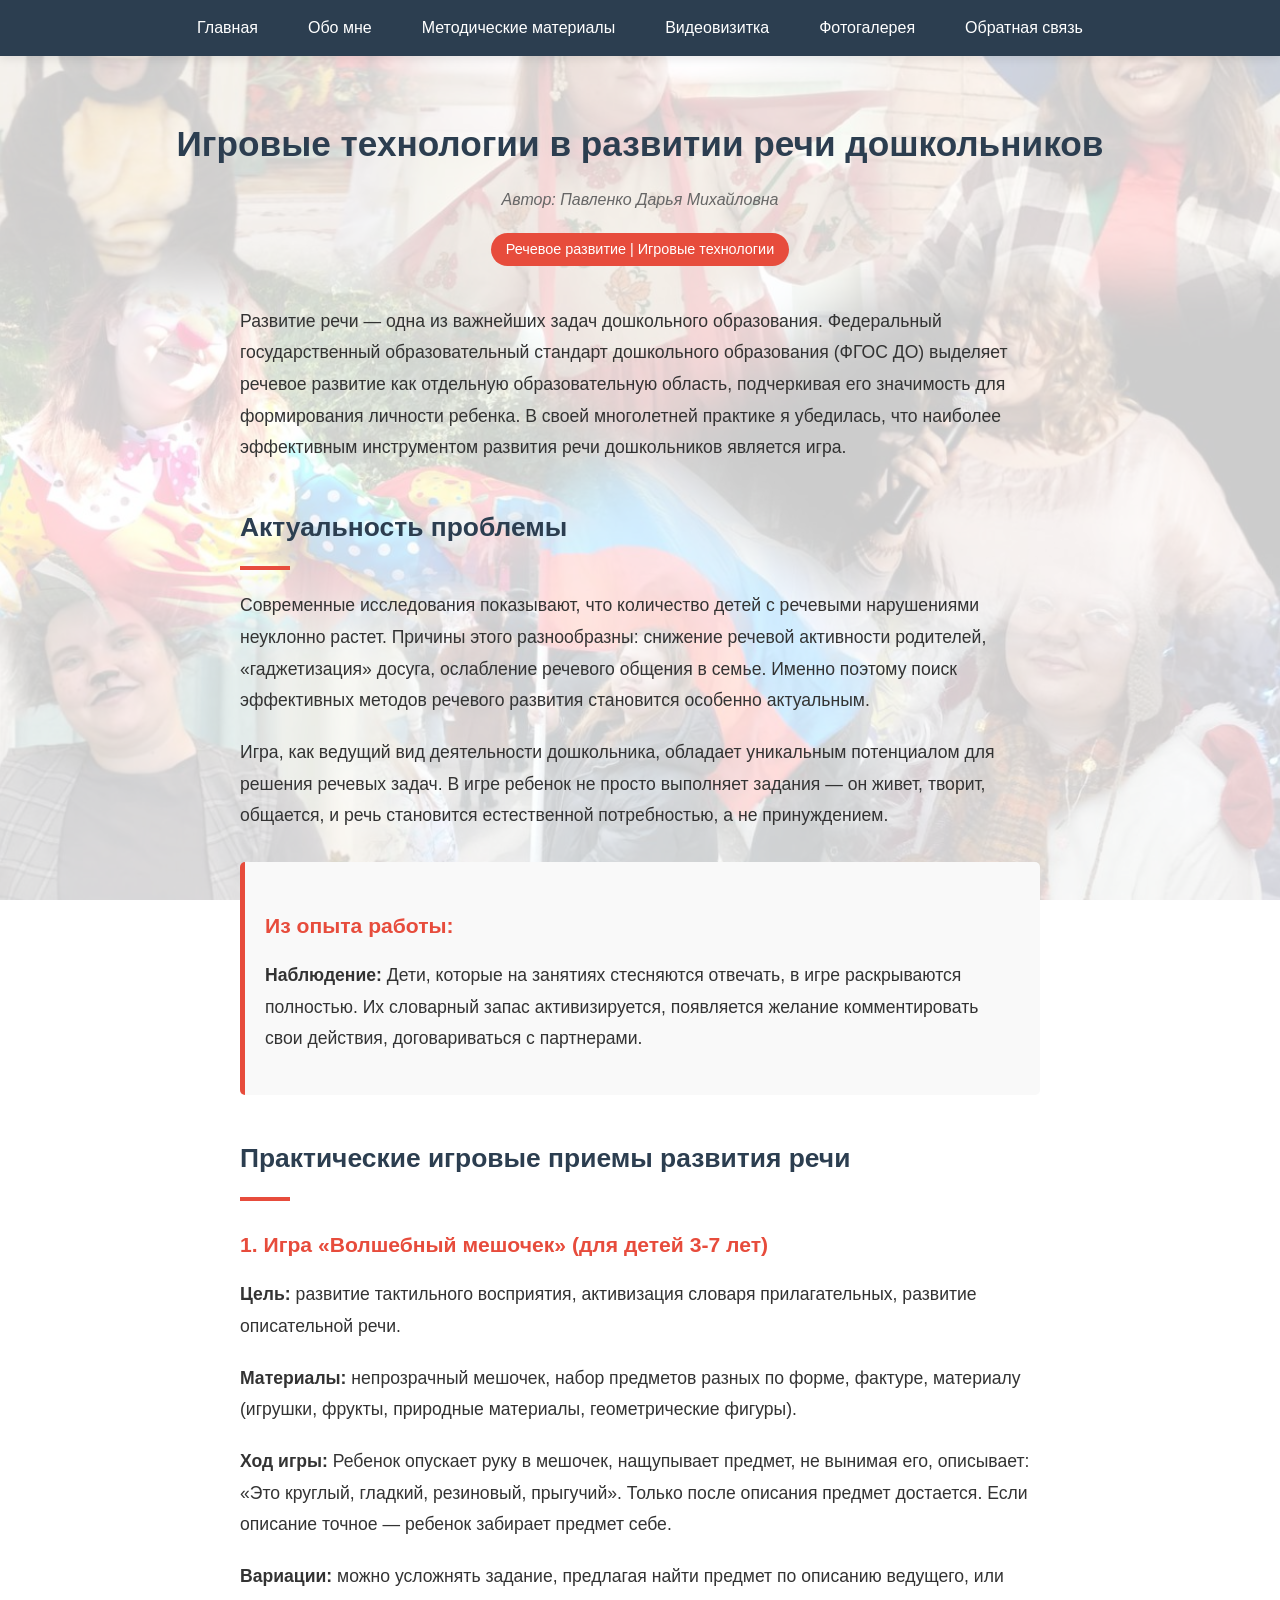
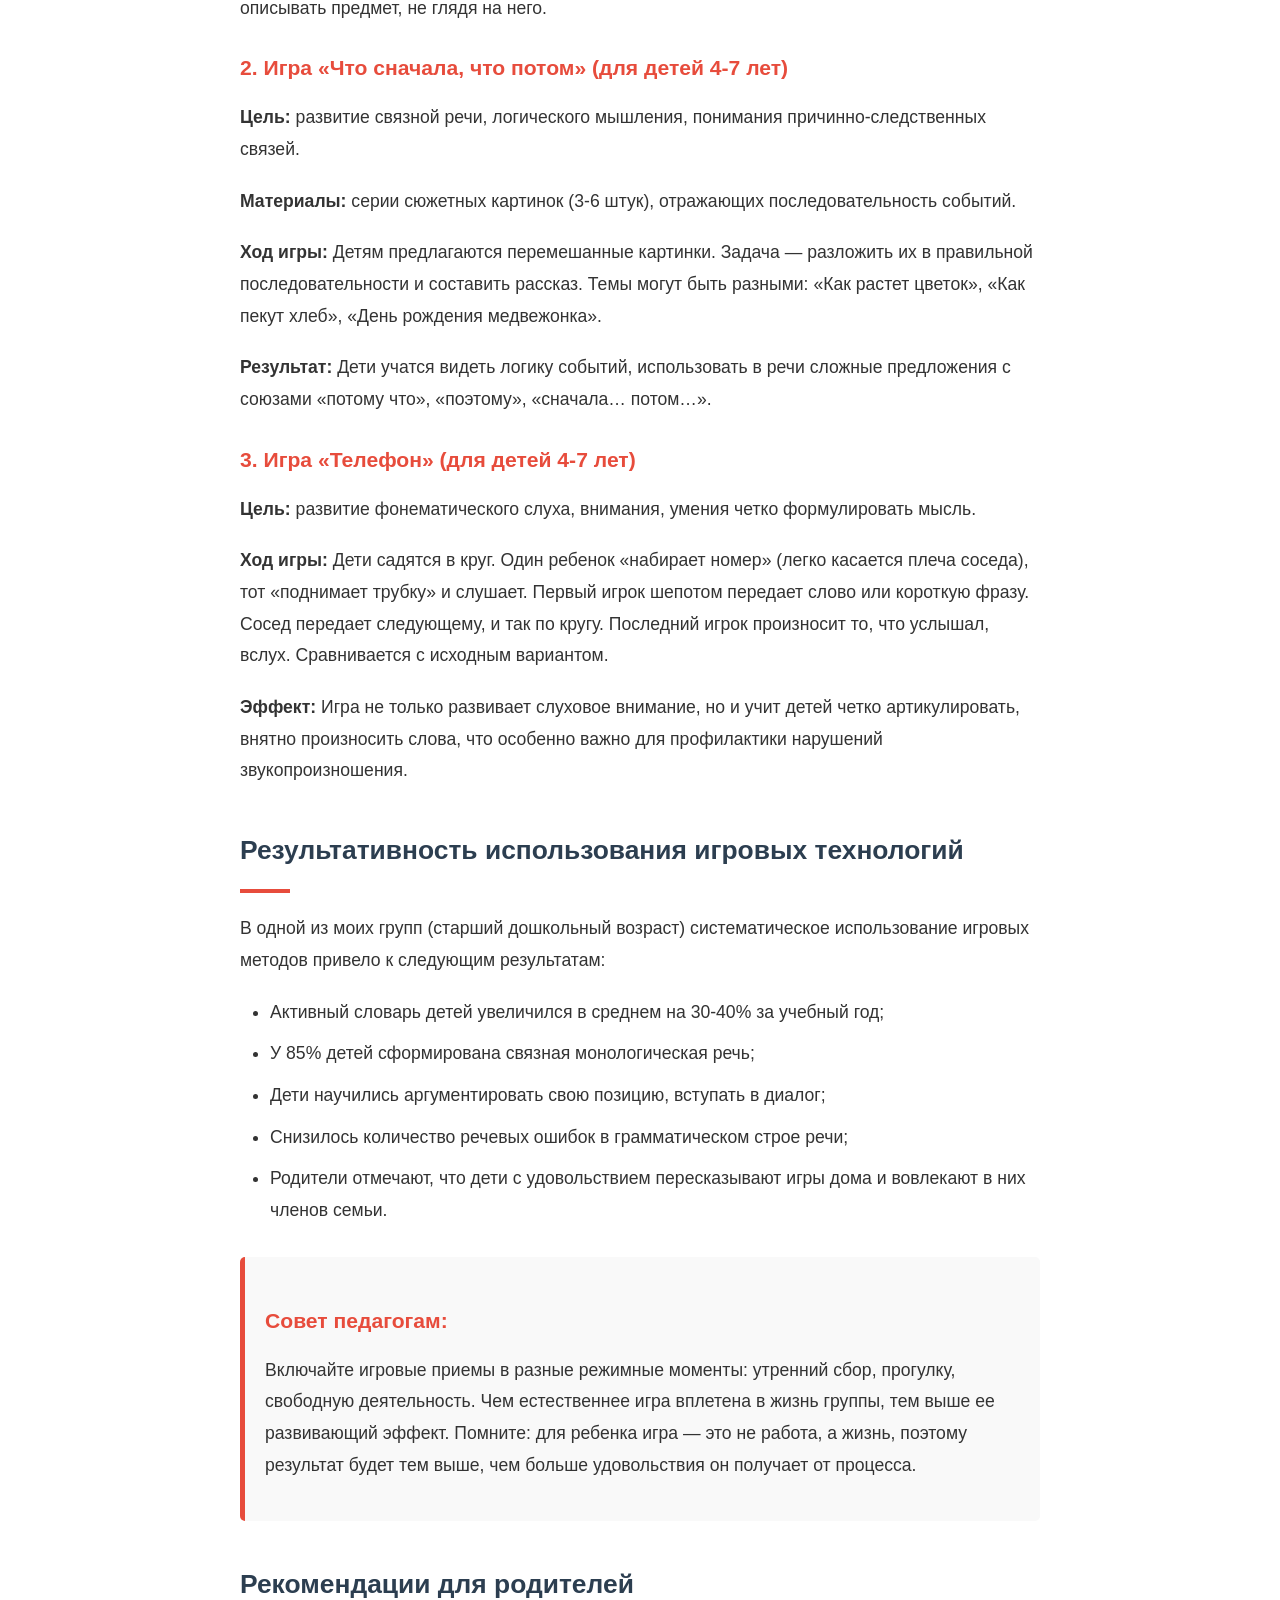
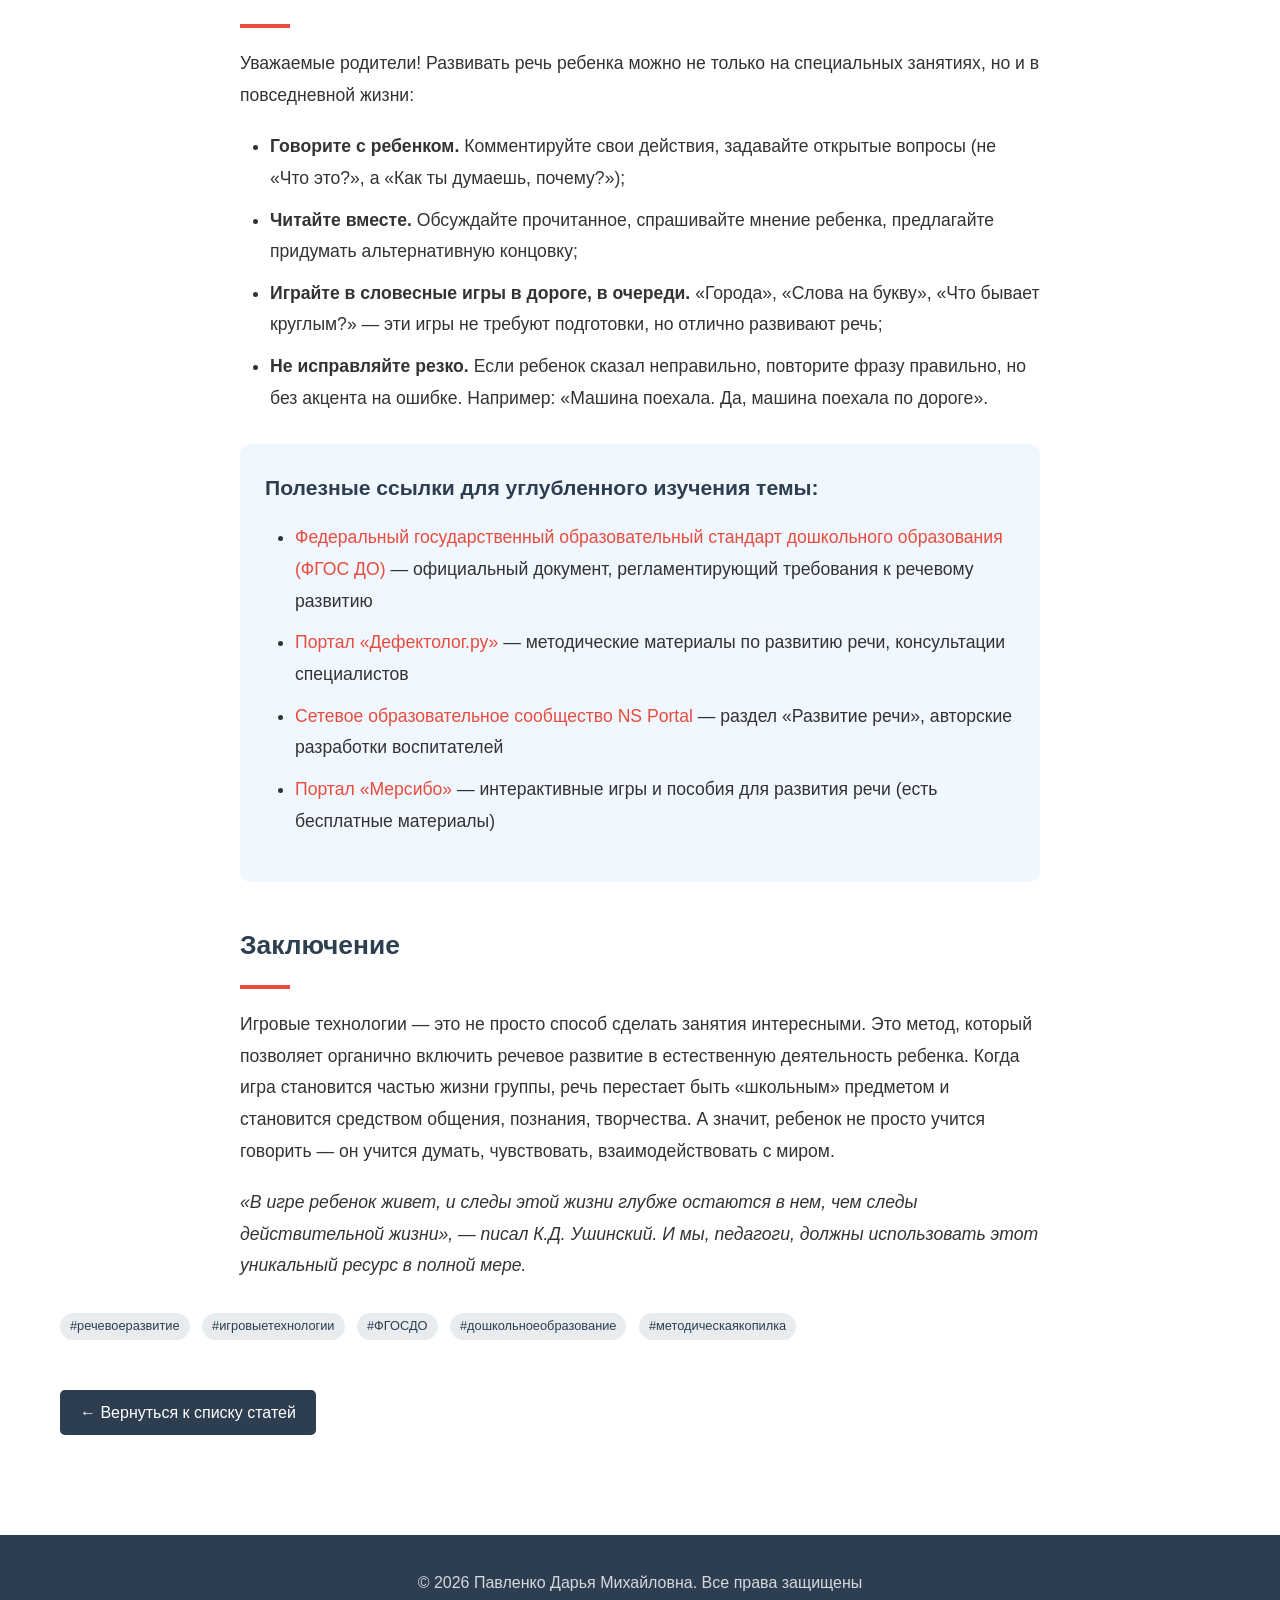
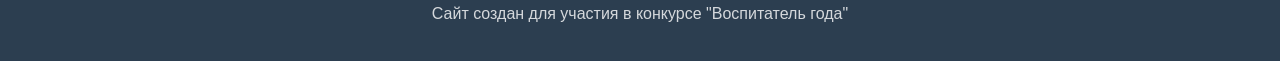
<file: article_1.html>
<!DOCTYPE html>
<html lang="ru">
<head>
    <meta charset="UTF-8">
    <meta name="viewport" content="width=device-width, initial-scale=1.0">
    <title>Игровые технологии в развитии речи дошкольников - Статья</title>
    <link rel="stylesheet" href="style.css">
    <style>
        /* Дополнительные стили для страницы статьи */
        .article-page {
            padding: 60px 0;
        }
        
        .article-header {
            text-align: center;
            margin-bottom: 40px;
        }
        
        .article-header h1 {
            color: #2c3e50;
            margin-bottom: 15px;
            font-size: 2.2em;
        }
        
        .article-meta {
            color: #666;
            font-style: italic;
            margin-bottom: 10px;
        }
        
        .article-category {
            display: inline-block;
            background: #e74c3c;
            color: white;
            padding: 5px 15px;
            border-radius: 20px;
            font-size: 0.9em;
            margin-top: 10px;
        }
        
        .article-content {
            max-width: 800px;
            margin: 0 auto;
            font-size: 1.1em;
            line-height: 1.8;
        }
        
        .article-content p {
            margin-bottom: 20px;
        }
        
        .article-content h2 {
            text-align: left;
            font-size: 1.5em;
            margin: 40px 0 20px;
            color: #2c3e50;
        }
        
        .article-content h2:after {
            margin-left: 0;
            width: 50px;
        }
        
        .article-content h3 {
            font-size: 1.2em;
            margin: 25px 0 15px;
            color: #e74c3c;
        }
        
        .article-content ul, .article-content ol {
            margin: 15px 0 20px 30px;
        }
        
        .article-content li {
            margin-bottom: 10px;
        }
        
        .practical-box {
            background: #f9f9f9;
            border-left: 5px solid #e74c3c;
            padding: 20px;
            margin: 30px 0;
            border-radius: 5px;
        }
        
        .resources-list {
            background: #f0f7ff;
            padding: 25px;
            border-radius: 10px;
            margin: 30px 0;
        }
        
        .resources-list h3 {
            margin-top: 0;
            color: #2c3e50;
        }
        
        .resources-list a {
            color: #e74c3c;
            text-decoration: none;
        }
        
        .resources-list a:hover {
            text-decoration: underline;
        }
        
        .back-link {
            display: inline-block;
            margin: 40px 0;
            padding: 10px 20px;
            background: #2c3e50;
            color: white;
            text-decoration: none;
            border-radius: 5px;
            transition: background 0.3s;
        }
        
        .back-link:hover {
            background: #e74c3c;
        }
        
        .tag {
            display: inline-block;
            background: #e9ecef;
            color: #2c3e50;
            padding: 3px 10px;
            border-radius: 15px;
            font-size: 0.8em;
            margin-right: 8px;
            margin-bottom: 10px;
        }
    </style>
</head>
<body>
    <header>
        <nav class="menu">
            <ul>
                <li><a href="index.html">Главная</a></li>
                <li><a href="index.html#about">Обо мне</a></li>
                <li><a href="index.html#articles">Методические материалы</a></li>
                <li><a href="index.html#videocard">Видеовизитка</a></li>
                <li><a href="index.html#works">Фотогалерея</a></li>
                <li><a href="index.html#contact">Обратная связь</a></li>
            </ul>
        </nav>
    </header>

    <main class="article-page">
        <div class="container">
            <div class="article-header">
                <h1>Игровые технологии в развитии речи дошкольников</h1>
                <p class="article-meta">Автор: Павленко Дарья Михайловна</p>
                <span class="article-category">Речевое развитие | Игровые технологии</span>
            </div>
            
            <div class="article-content">
                <p>Развитие речи — одна из важнейших задач дошкольного образования. Федеральный государственный образовательный стандарт дошкольного образования (ФГОС ДО) выделяет речевое развитие как отдельную образовательную область, подчеркивая его значимость для формирования личности ребенка. В своей многолетней практике я убедилась, что наиболее эффективным инструментом развития речи дошкольников является игра.</p>
                
                <h2>Актуальность проблемы</h2>
                <p>Современные исследования показывают, что количество детей с речевыми нарушениями неуклонно растет. Причины этого разнообразны: снижение речевой активности родителей, «гаджетизация» досуга, ослабление речевого общения в семье. Именно поэтому поиск эффективных методов речевого развития становится особенно актуальным.</p>
                <p>Игра, как ведущий вид деятельности дошкольника, обладает уникальным потенциалом для решения речевых задач. В игре ребенок не просто выполняет задания — он живет, творит, общается, и речь становится естественной потребностью, а не принуждением.</p>
                
                <div class="practical-box">
                    <h3>Из опыта работы:</h3>
                    <p><strong>Наблюдение:</strong> Дети, которые на занятиях стесняются отвечать, в игре раскрываются полностью. Их словарный запас активизируется, появляется желание комментировать свои действия, договариваться с партнерами.</p>
                </div>
                
                <h2>Практические игровые приемы развития речи</h2>
                
                <h3>1. Игра «Волшебный мешочек» (для детей 3-7 лет)</h3>
                <p><strong>Цель:</strong> развитие тактильного восприятия, активизация словаря прилагательных, развитие описательной речи.</p>
                <p><strong>Материалы:</strong> непрозрачный мешочек, набор предметов разных по форме, фактуре, материалу (игрушки, фрукты, природные материалы, геометрические фигуры).</p>
                <p><strong>Ход игры:</strong> Ребенок опускает руку в мешочек, нащупывает предмет, не вынимая его, описывает: «Это круглый, гладкий, резиновый, прыгучий». Только после описания предмет достается. Если описание точное — ребенок забирает предмет себе.</p>
                <p><strong>Вариации:</strong> можно усложнять задание, предлагая найти предмет по описанию ведущего, или описывать предмет, не глядя на него.</p>
                
                <h3>2. Игра «Что сначала, что потом» (для детей 4-7 лет)</h3>
                <p><strong>Цель:</strong> развитие связной речи, логического мышления, понимания причинно-следственных связей.</p>
                <p><strong>Материалы:</strong> серии сюжетных картинок (3-6 штук), отражающих последовательность событий.</p>
                <p><strong>Ход игры:</strong> Детям предлагаются перемешанные картинки. Задача — разложить их в правильной последовательности и составить рассказ. Темы могут быть разными: «Как растет цветок», «Как пекут хлеб», «День рождения медвежонка».</p>
                <p><strong>Результат:</strong> Дети учатся видеть логику событий, использовать в речи сложные предложения с союзами «потому что», «поэтому», «сначала… потом…».</p>
                
                <h3>3. Игра «Телефон» (для детей 4-7 лет)</h3>
                <p><strong>Цель:</strong> развитие фонематического слуха, внимания, умения четко формулировать мысль.</p>
                <p><strong>Ход игры:</strong> Дети садятся в круг. Один ребенок «набирает номер» (легко касается плеча соседа), тот «поднимает трубку» и слушает. Первый игрок шепотом передает слово или короткую фразу. Сосед передает следующему, и так по кругу. Последний игрок произносит то, что услышал, вслух. Сравнивается с исходным вариантом.</p>
                <p><strong>Эффект:</strong> Игра не только развивает слуховое внимание, но и учит детей четко артикулировать, внятно произносить слова, что особенно важно для профилактики нарушений звукопроизношения.</p>
                
                <h2>Результативность использования игровых технологий</h2>
                <p>В одной из моих групп (старший дошкольный возраст) систематическое использование игровых методов привело к следующим результатам:</p>
                <ul>
                    <li>Активный словарь детей увеличился в среднем на 30-40% за учебный год;</li>
                    <li>У 85% детей сформирована связная монологическая речь;</li>
                    <li>Дети научились аргументировать свою позицию, вступать в диалог;</li>
                    <li>Снизилось количество речевых ошибок в грамматическом строе речи;</li>
                    <li>Родители отмечают, что дети с удовольствием пересказывают игры дома и вовлекают в них членов семьи.</li>
                </ul>
                
                <div class="practical-box">
                    <h3>Совет педагогам:</h3>
                    <p>Включайте игровые приемы в разные режимные моменты: утренний сбор, прогулку, свободную деятельность. Чем естественнее игра вплетена в жизнь группы, тем выше ее развивающий эффект. Помните: для ребенка игра — это не работа, а жизнь, поэтому результат будет тем выше, чем больше удовольствия он получает от процесса.</p>
                </div>
                
                <h2>Рекомендации для родителей</h2>
                <p>Уважаемые родители! Развивать речь ребенка можно не только на специальных занятиях, но и в повседневной жизни:</p>
                <ul>
                    <li><strong>Говорите с ребенком.</strong> Комментируйте свои действия, задавайте открытые вопросы (не «Что это?», а «Как ты думаешь, почему?»);</li>
                    <li><strong>Читайте вместе.</strong> Обсуждайте прочитанное, спрашивайте мнение ребенка, предлагайте придумать альтернативную концовку;</li>
                    <li><strong>Играйте в словесные игры в дороге, в очереди.</strong> «Города», «Слова на букву», «Что бывает круглым?» — эти игры не требуют подготовки, но отлично развивают речь;</li>
                    <li><strong>Не исправляйте резко.</strong> Если ребенок сказал неправильно, повторите фразу правильно, но без акцента на ошибке. Например: «Машина поехала. Да, машина поехала по дороге».</li>
                </ul>
                
                <div class="resources-list">
                    <h3>Полезные ссылки для углубленного изучения темы:</h3>
                    <ul>
                        <li><a href="https://base.garant.ru/70512244/53f89421bbdaf741eb2d1ecc4ddb4c33/" target="_blank">Федеральный государственный образовательный стандарт дошкольного образования (ФГОС ДО)</a> — официальный документ, регламентирующий требования к речевому развитию</li>
                        <li><a href="https://www.defectolog.ru" target="_blank">Портал «Дефектолог.ру»</a> — методические материалы по развитию речи, консультации специалистов</li>
                        <li><a href="https://nsportal.ru/detskiy-sad/razvitie-rechi" target="_blank">Сетевое образовательное сообщество NS Portal</a> — раздел «Развитие речи», авторские разработки воспитателей</li>
                        <li><a href="https://mersibo.ru" target="_blank">Портал «Мерсибо»</a> — интерактивные игры и пособия для развития речи (есть бесплатные материалы)</li>
                    </ul>
                </div>
                
                <h2>Заключение</h2>
                <p>Игровые технологии — это не просто способ сделать занятия интересными. Это метод, который позволяет органично включить речевое развитие в естественную деятельность ребенка. Когда игра становится частью жизни группы, речь перестает быть «школьным» предметом и становится средством общения, познания, творчества. А значит, ребенок не просто учится говорить — он учится думать, чувствовать, взаимодействовать с миром.</p>
                <p><em>«В игре ребенок живет, и следы этой жизни глубже остаются в нем, чем следы действительной жизни», — писал К.Д. Ушинский. И мы, педагоги, должны использовать этот уникальный ресурс в полной мере.</em></p>
            </div>
            
            <div class="tags" style="margin-top: 30px;">
                <span class="tag">#речевоеразвитие</span>
                <span class="tag">#игровыетехнологии</span>
                <span class="tag">#ФГОСДО</span>
                <span class="tag">#дошкольноеобразование</span>
                <span class="tag">#методическаякопилка</span>
            </div>
            
            <a href="index.html#articles" class="back-link">← Вернуться к списку статей</a>
        </div>
    </main>

    <footer>
        <div class="container">
            <p>© 2026 Павленко Дарья Михайловна. Все права защищены</p>
            <p>Сайт создан для участия в конкурсе "Воспитатель года"</p>
        </div>
    </footer>
</body>
</html>
</file>
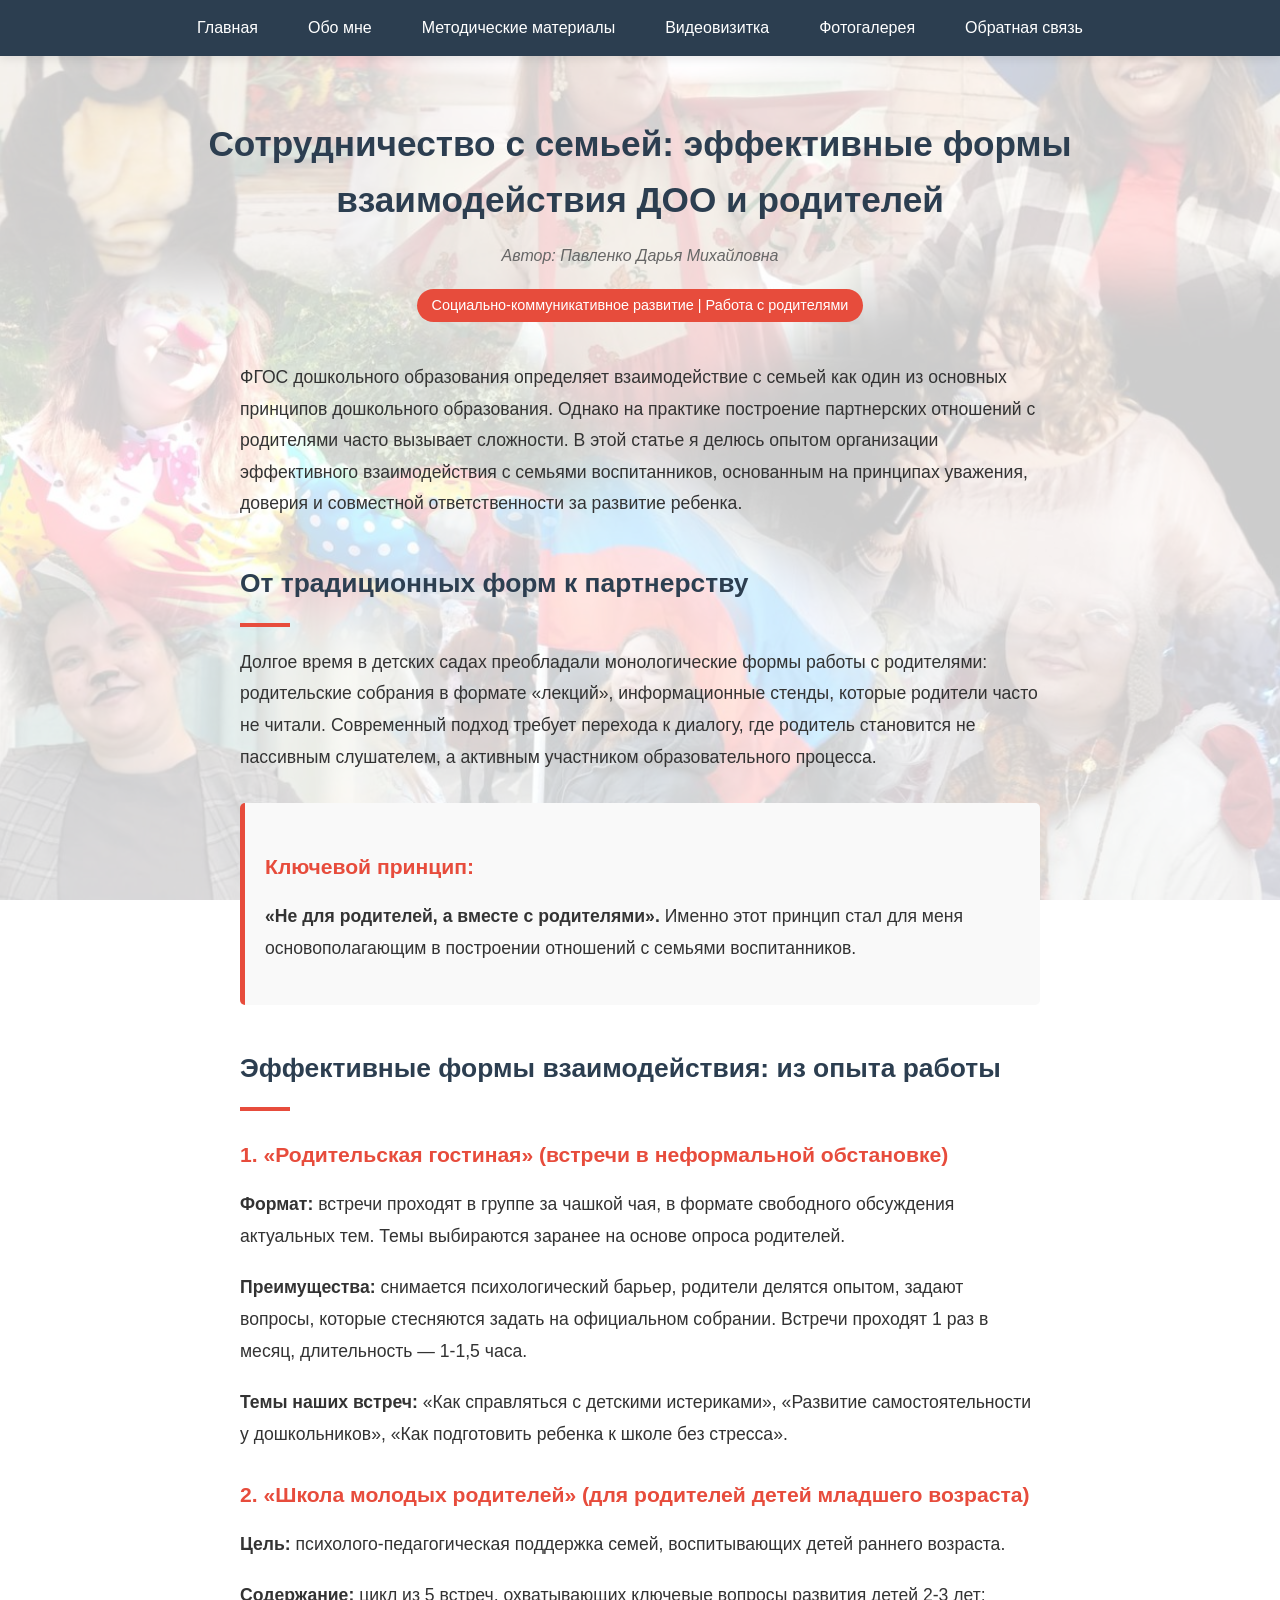
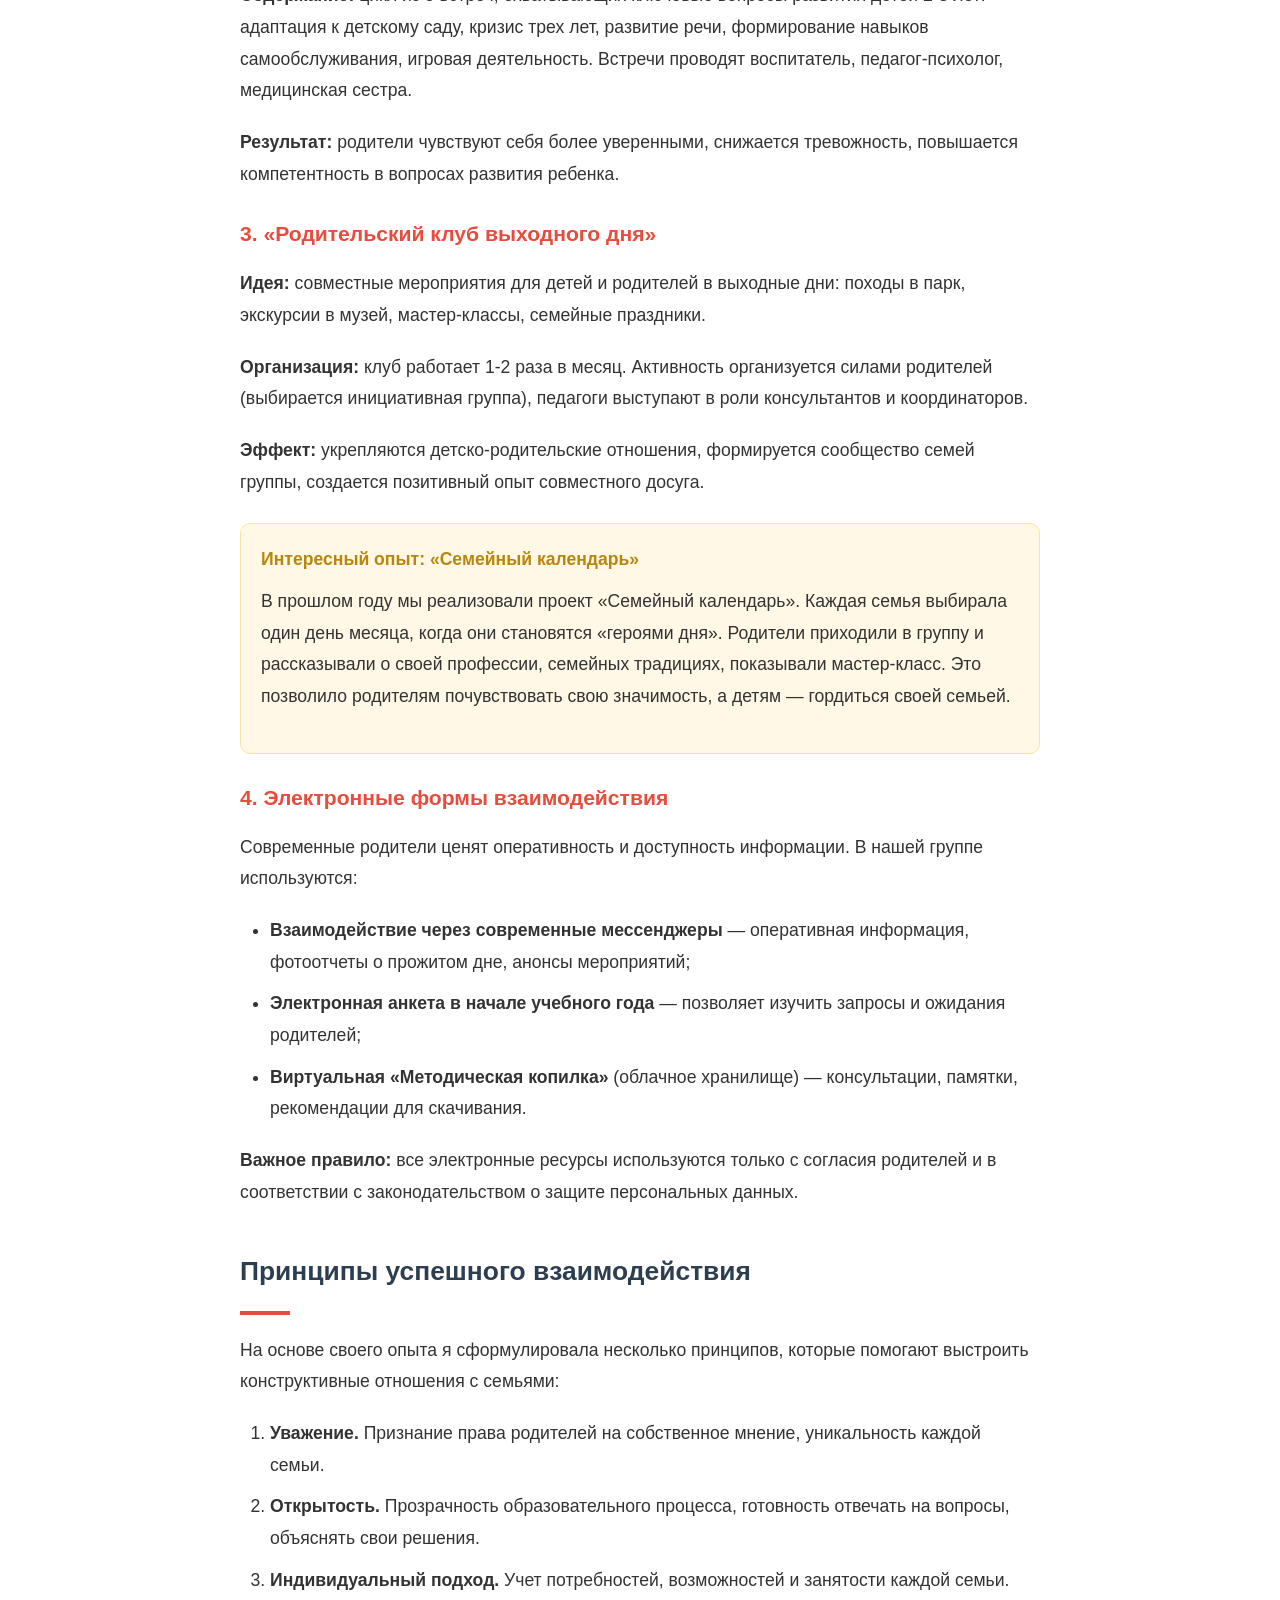
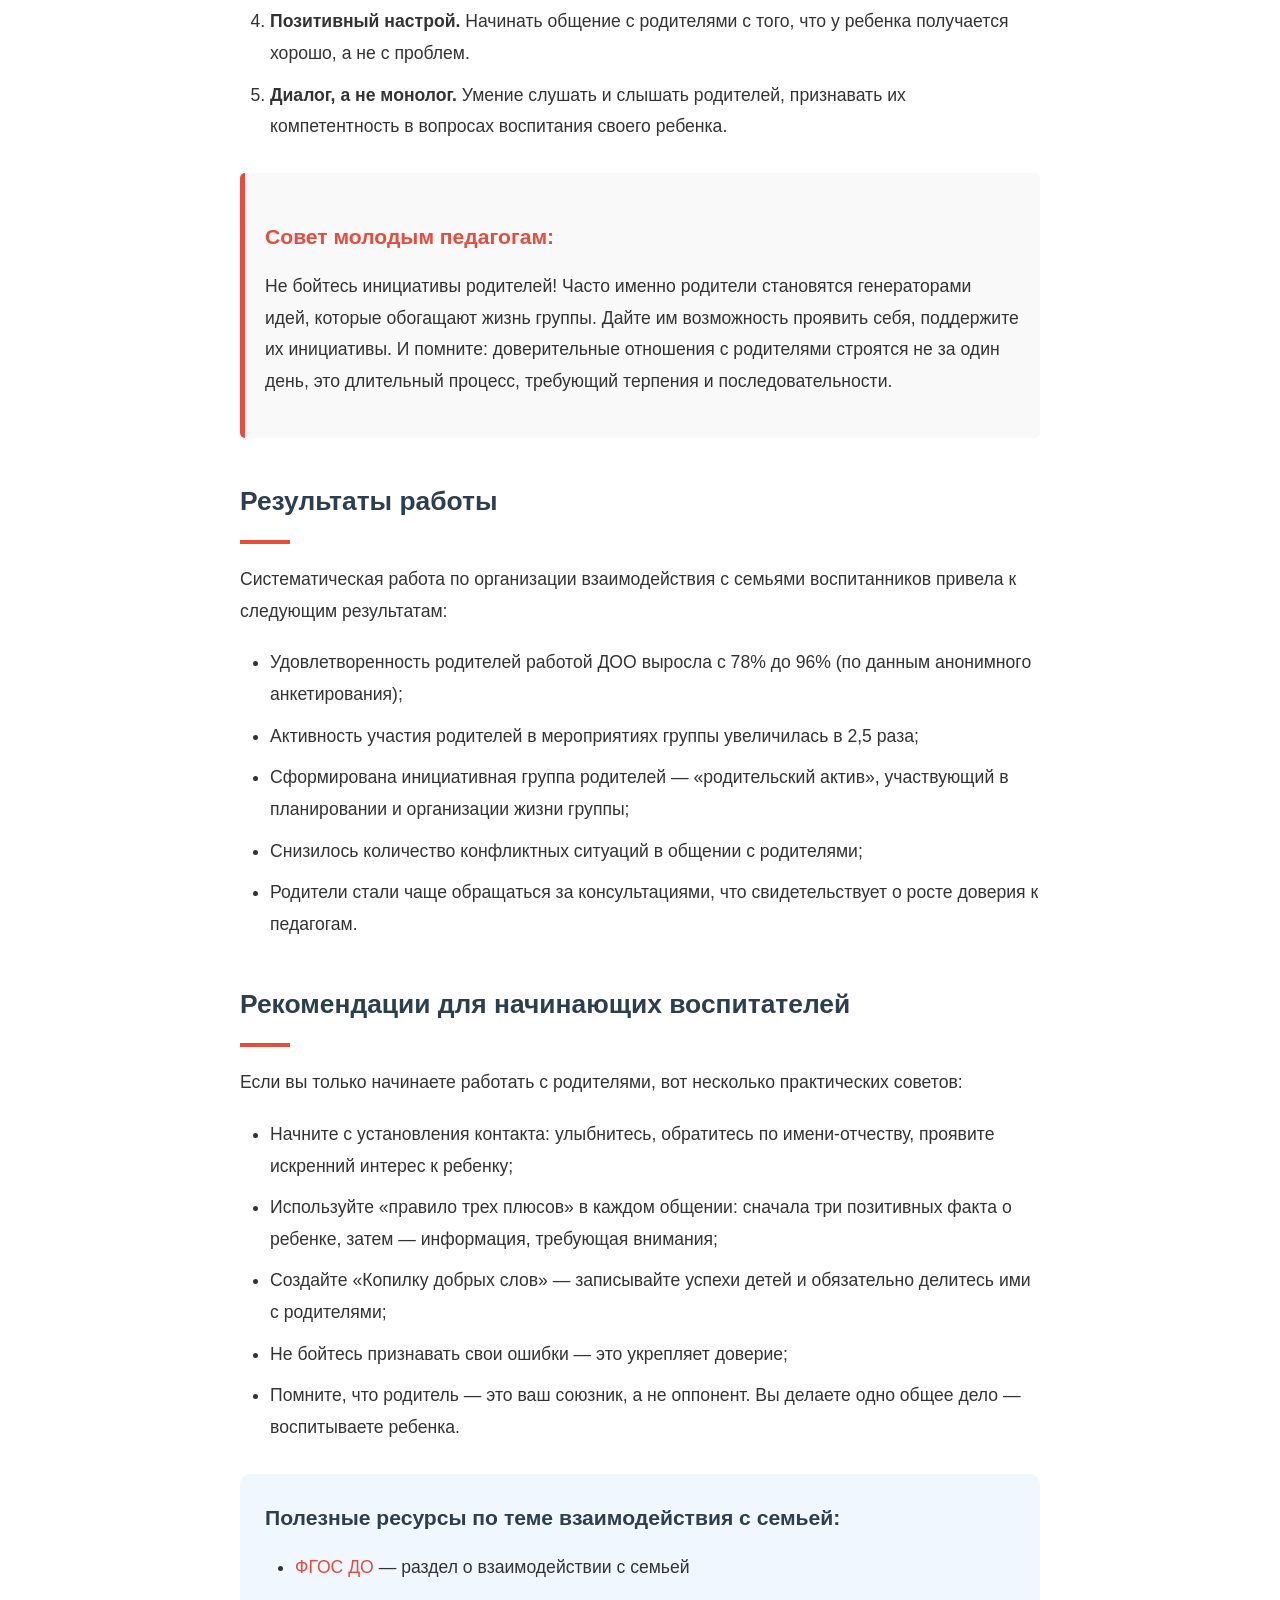
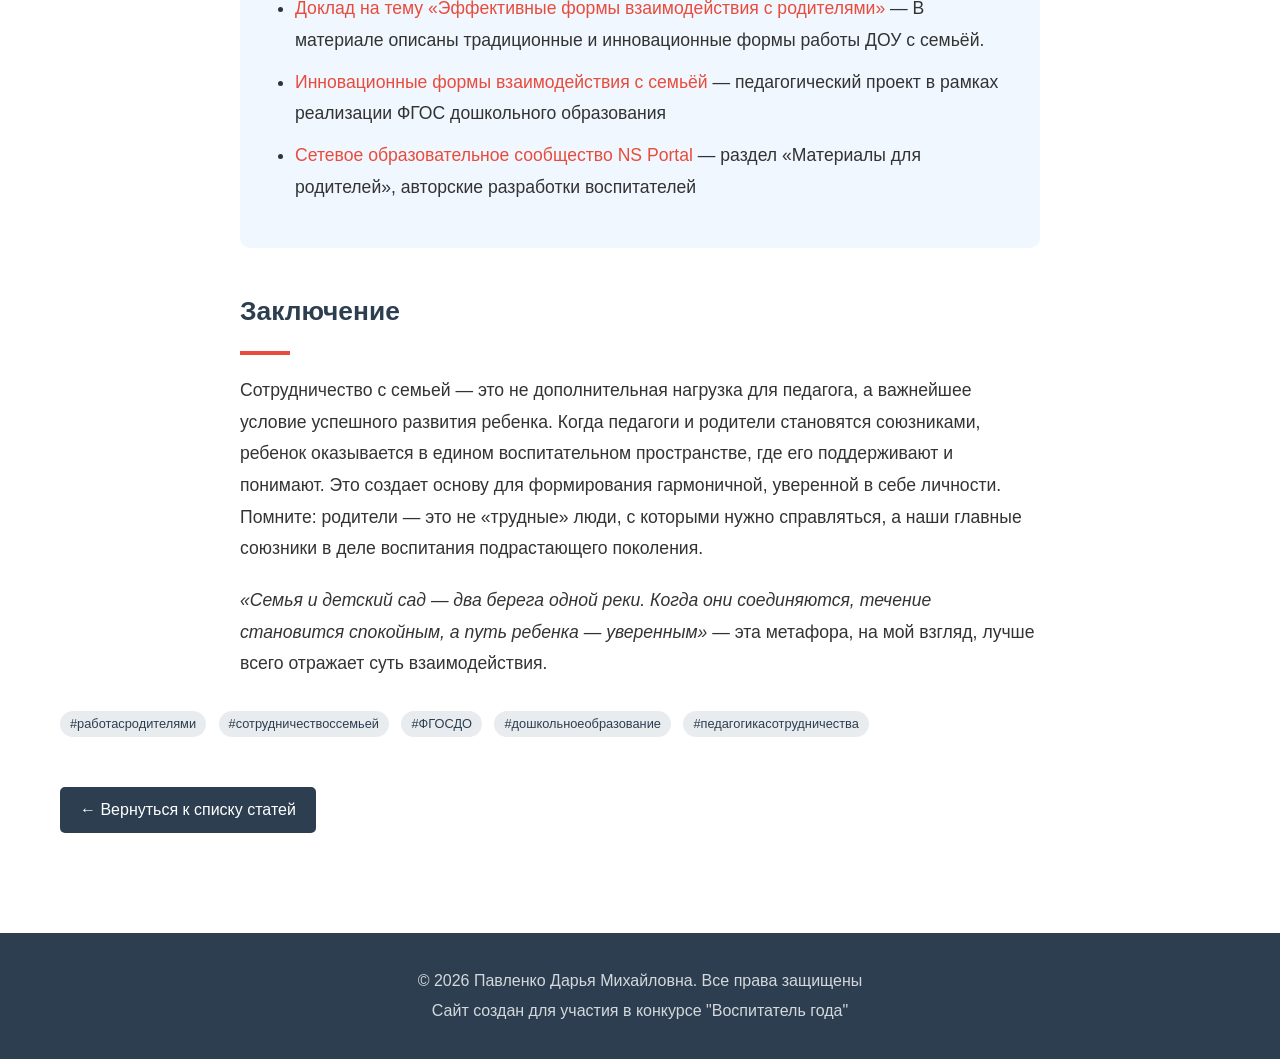
<file: article_2.html>
<!DOCTYPE html>
<html lang="ru">
<head>
    <meta charset="UTF-8">
    <meta name="viewport" content="width=device-width, initial-scale=1.0">
    <title>Сотрудничество с семьей - эффективные формы взаимодействия - Статья</title>
    <link rel="stylesheet" href="style.css">
    <style>
        /* Копируем стили из первой статьи (одинаковые для всех статей) */
        .article-page { padding: 60px 0; }
        .article-header { text-align: center; margin-bottom: 40px; }
        .article-header h1 { color: #2c3e50; margin-bottom: 15px; font-size: 2.2em; }
        .article-meta { color: #666; font-style: italic; margin-bottom: 10px; }
        .article-category { display: inline-block; background: #e74c3c; color: white; padding: 5px 15px; border-radius: 20px; font-size: 0.9em; margin-top: 10px; }
        .article-content { max-width: 800px; margin: 0 auto; font-size: 1.1em; line-height: 1.8; }
        .article-content p { margin-bottom: 20px; }
        .article-content h2 { text-align: left; font-size: 1.5em; margin: 40px 0 20px; color: #2c3e50; }
        .article-content h2:after { margin-left: 0; width: 50px; }
        .article-content h3 { font-size: 1.2em; margin: 25px 0 15px; color: #e74c3c; }
        .article-content ul, .article-content ol { margin: 15px 0 20px 30px; }
        .article-content li { margin-bottom: 10px; }
        .practical-box { background: #f9f9f9; border-left: 5px solid #e74c3c; padding: 20px; margin: 30px 0; border-radius: 5px; }
        .resources-list { background: #f0f7ff; padding: 25px; border-radius: 10px; margin: 30px 0; }
        .resources-list h3 { margin-top: 0; color: #2c3e50; }
        .resources-list a { color: #e74c3c; text-decoration: none; }
        .resources-list a:hover { text-decoration: underline; }
        .back-link { display: inline-block; margin: 40px 0; padding: 10px 20px; background: #2c3e50; color: white; text-decoration: none; border-radius: 5px; transition: background 0.3s; }
        .back-link:hover { background: #e74c3c; }
        .tag { display: inline-block; background: #e9ecef; color: #2c3e50; padding: 3px 10px; border-radius: 15px; font-size: 0.8em; margin-right: 8px; margin-bottom: 10px; }
        .family-form { background: #fff8e7; border: 1px solid #ffe0a3; padding: 20px; border-radius: 10px; margin: 25px 0; }
        .family-form h4 { color: #b8860b; margin-bottom: 10px; }
    </style>
</head>
<body>
    <header>
        <nav class="menu">
            <ul>
                <li><a href="index.html">Главная</a></li>
                <li><a href="index.html#about">Обо мне</a></li>
                <li><a href="index.html#articles">Методические материалы</a></li>
                <li><a href="index.html#videocard">Видеовизитка</a></li>
                <li><a href="index.html#works">Фотогалерея</a></li>
                <li><a href="index.html#contact">Обратная связь</a></li>
            </ul>
        </nav>
    </header>

    <main class="article-page">
        <div class="container">
            <div class="article-header">
                <h1>Сотрудничество с семьей: эффективные формы взаимодействия ДОО и родителей</h1>
                <p class="article-meta">Автор: Павленко Дарья Михайловна</p>
                <span class="article-category">Социально-коммуникативное развитие | Работа с родителями</span>
            </div>
            
            <div class="article-content">
                <p>ФГОС дошкольного образования определяет взаимодействие с семьей как один из основных принципов дошкольного образования. Однако на практике построение партнерских отношений с родителями часто вызывает сложности. В этой статье я делюсь опытом организации эффективного взаимодействия с семьями воспитанников, основанным на принципах уважения, доверия и совместной ответственности за развитие ребенка.</p>
                
                <h2>От традиционных форм к партнерству</h2>
                <p>Долгое время в детских садах преобладали монологические формы работы с родителями: родительские собрания в формате «лекций», информационные стенды, которые родители часто не читали. Современный подход требует перехода к диалогу, где родитель становится не пассивным слушателем, а активным участником образовательного процесса.</p>
                
                <div class="practical-box">
                    <h3>Ключевой принцип:</h3>
                    <p><strong>«Не для родителей, а вместе с родителями».</strong> Именно этот принцип стал для меня основополагающим в построении отношений с семьями воспитанников.</p>
                </div>
                
                <h2>Эффективные формы взаимодействия: из опыта работы</h2>
                
                <h3>1. «Родительская гостиная» (встречи в неформальной обстановке)</h3>
                <p><strong>Формат:</strong> встречи проходят в группе за чашкой чая, в формате свободного обсуждения актуальных тем. Темы выбираются заранее на основе опроса родителей.</p>
                <p><strong>Преимущества:</strong> снимается психологический барьер, родители делятся опытом, задают вопросы, которые стесняются задать на официальном собрании. Встречи проходят 1 раз в месяц, длительность — 1-1,5 часа.</p>
                <p><strong>Темы наших встреч:</strong> «Как справляться с детскими истериками», «Развитие самостоятельности у дошкольников», «Как подготовить ребенка к школе без стресса».</p>
                
                <h3>2. «Школа молодых родителей» (для родителей детей младшего возраста)</h3>
                <p><strong>Цель:</strong> психолого-педагогическая поддержка семей, воспитывающих детей раннего возраста.</p>
                <p><strong>Содержание:</strong> цикл из 5 встреч, охватывающих ключевые вопросы развития детей 2-3 лет: адаптация к детскому саду, кризис трех лет, развитие речи, формирование навыков самообслуживания, игровая деятельность. Встречи проводят воспитатель, педагог-психолог, медицинская сестра.</p>
                <p><strong>Результат:</strong> родители чувствуют себя более уверенными, снижается тревожность, повышается компетентность в вопросах развития ребенка.</p>
                
                <h3>3. «Родительский клуб выходного дня»</h3>
                <p><strong>Идея:</strong> совместные мероприятия для детей и родителей в выходные дни: походы в парк, экскурсии в музей, мастер-классы, семейные праздники.</p>
                <p><strong>Организация:</strong> клуб работает 1-2 раза в месяц. Активность организуется силами родителей (выбирается инициативная группа), педагоги выступают в роли консультантов и координаторов.</p>
                <p><strong>Эффект:</strong> укрепляются детско-родительские отношения, формируется сообщество семей группы, создается позитивный опыт совместного досуга.</p>
                
                <div class="family-form">
                    <h4>Интересный опыт: «Семейный календарь»</h4>
                    <p>В прошлом году мы реализовали проект «Семейный календарь». Каждая семья выбирала один день месяца, когда они становятся «героями дня». Родители приходили в группу и рассказывали о своей профессии, семейных традициях, показывали мастер-класс. Это позволило родителям почувствовать свою значимость, а детям — гордиться своей семьей.</p>
                </div>
                
                <h3>4. Электронные формы взаимодействия</h3>
                <p>Современные родители ценят оперативность и доступность информации. В нашей группе используются:</p>
                <ul>
                    <li><strong>Взаимодействие через современные мессенджеры</strong> — оперативная информация, фотоотчеты о прожитом дне, анонсы мероприятий;</li>
                    <li><strong>Электронная анкета в начале учебного года</strong> — позволяет изучить запросы и ожидания родителей;</li>
                    <li><strong>Виртуальная «Методическая копилка»</strong> (облачное хранилище) — консультации, памятки, рекомендации для скачивания.</li>
                </ul>
                <p><strong>Важное правило:</strong> все электронные ресурсы используются только с согласия родителей и в соответствии с законодательством о защите персональных данных.</p>
                
                <h2>Принципы успешного взаимодействия</h2>
                <p>На основе своего опыта я сформулировала несколько принципов, которые помогают выстроить конструктивные отношения с семьями:</p>
                <ol>
                    <li><strong>Уважение.</strong> Признание права родителей на собственное мнение, уникальность каждой семьи.</li>
                    <li><strong>Открытость.</strong> Прозрачность образовательного процесса, готовность отвечать на вопросы, объяснять свои решения.</li>
                    <li><strong>Индивидуальный подход.</strong> Учет потребностей, возможностей и занятости каждой семьи.</li>
                    <li><strong>Позитивный настрой.</strong> Начинать общение с родителями с того, что у ребенка получается хорошо, а не с проблем.</li>
                    <li><strong>Диалог, а не монолог.</strong> Умение слушать и слышать родителей, признавать их компетентность в вопросах воспитания своего ребенка.</li>
                </ol>
                
                <div class="practical-box">
                    <h3>Совет молодым педагогам:</h3>
                    <p>Не бойтесь инициативы родителей! Часто именно родители становятся генераторами идей, которые обогащают жизнь группы. Дайте им возможность проявить себя, поддержите их инициативы. И помните: доверительные отношения с родителями строятся не за один день, это длительный процесс, требующий терпения и последовательности.</p>
                </div>
                
                <h2>Результаты работы</h2>
                <p>Систематическая работа по организации взаимодействия с семьями воспитанников привела к следующим результатам:</p>
                <ul>
                    <li>Удовлетворенность родителей работой ДОО выросла с 78% до 96% (по данным анонимного анкетирования);</li>
                    <li>Активность участия родителей в мероприятиях группы увеличилась в 2,5 раза;</li>
                    <li>Сформирована инициативная группа родителей — «родительский актив», участвующий в планировании и организации жизни группы;</li>
                    <li>Снизилось количество конфликтных ситуаций в общении с родителями;</li>
                    <li>Родители стали чаще обращаться за консультациями, что свидетельствует о росте доверия к педагогам.</li>
                </ul>
                
                <h2>Рекомендации для начинающих воспитателей</h2>
                <p>Если вы только начинаете работать с родителями, вот несколько практических советов:</p>
                <ul>
                    <li>Начните с установления контакта: улыбнитесь, обратитесь по имени-отчеству, проявите искренний интерес к ребенку;</li>
                    <li>Используйте «правило трех плюсов» в каждом общении: сначала три позитивных факта о ребенке, затем — информация, требующая внимания;</li>
                    <li>Создайте «Копилку добрых слов» — записывайте успехи детей и обязательно делитесь ими с родителями;</li>
                    <li>Не бойтесь признавать свои ошибки — это укрепляет доверие;</li>
                    <li>Помните, что родитель — это ваш союзник, а не оппонент. Вы делаете одно общее дело — воспитываете ребенка.</li>
                </ul>
                
                <div class="resources-list">
                    <h3>Полезные ресурсы по теме взаимодействия с семьей:</h3>
                    <ul>
                        <li><a href="https://base.garant.ru/70512244/53f89421bbdaf741eb2d1ecc4ddb4c33/" target="_blank">ФГОС ДО</a> — раздел о взаимодействии с семьей</li>
                        <li><a href="https://урок.рф/library/effektivnie_formi_vzaimodejstviya_s_roditelyami_102614.html" target="_blank"> Доклад на тему «Эффективные формы взаимодействия с родителями»</a> — В материале описаны традиционные и инновационные формы работы ДОУ с семьёй.</li>
                        <li><a href="https://kopilkaurokov.ru/doshkolnoeObrazovanie/prochee/piedaghoghichieskii-proiekt-innovatsionnyie-formy-vzaimodieistviia-s-siem-ioi-v-ramkakh-riealizatsii-fgos-doshkol-nogho-obrazovaniia" target="_blank">Инновационные формы взаимодействия с семьёй</a> — педагогический проект в рамках реализации ФГОС дошкольного образования</li>
                        <li><a href="https://nsportal.ru/detskiy-sad/materialy-dlya-roditeley/" target="_blank">Сетевое образовательное сообщество NS Portal</a> — раздел «Материалы для родителей», авторские разработки воспитателей</li>
                    </ul>
                </div>
                
                <h2>Заключение</h2>
                <p>Сотрудничество с семьей — это не дополнительная нагрузка для педагога, а важнейшее условие успешного развития ребенка. Когда педагоги и родители становятся союзниками, ребенок оказывается в едином воспитательном пространстве, где его поддерживают и понимают. Это создает основу для формирования гармоничной, уверенной в себе личности. Помните: родители — это не «трудные» люди, с которыми нужно справляться, а наши главные союзники в деле воспитания подрастающего поколения.</p>
                <p><em>«Семья и детский сад — два берега одной реки. Когда они соединяются, течение становится спокойным, а путь ребенка — уверенным»</em> — эта метафора, на мой взгляд, лучше всего отражает суть взаимодействия.</p>
            </div>
            
            <div class="tags" style="margin-top: 30px;">
                <span class="tag">#работасродителями</span>
                <span class="tag">#сотрудничествоссемьей</span>
                <span class="tag">#ФГОСДО</span>
                <span class="tag">#дошкольноеобразование</span>
                <span class="tag">#педагогикасотрудничества</span>
            </div>
            
            <a href="index.html#articles" class="back-link">← Вернуться к списку статей</a>
        </div>
    </main>

    <footer>
        <div class="container">
            <p>© 2026 Павленко Дарья Михайловна. Все права защищены</p>
            <p>Сайт создан для участия в конкурсе "Воспитатель года"</p>
        </div>
    </footer>
</body>
</html>
</file>
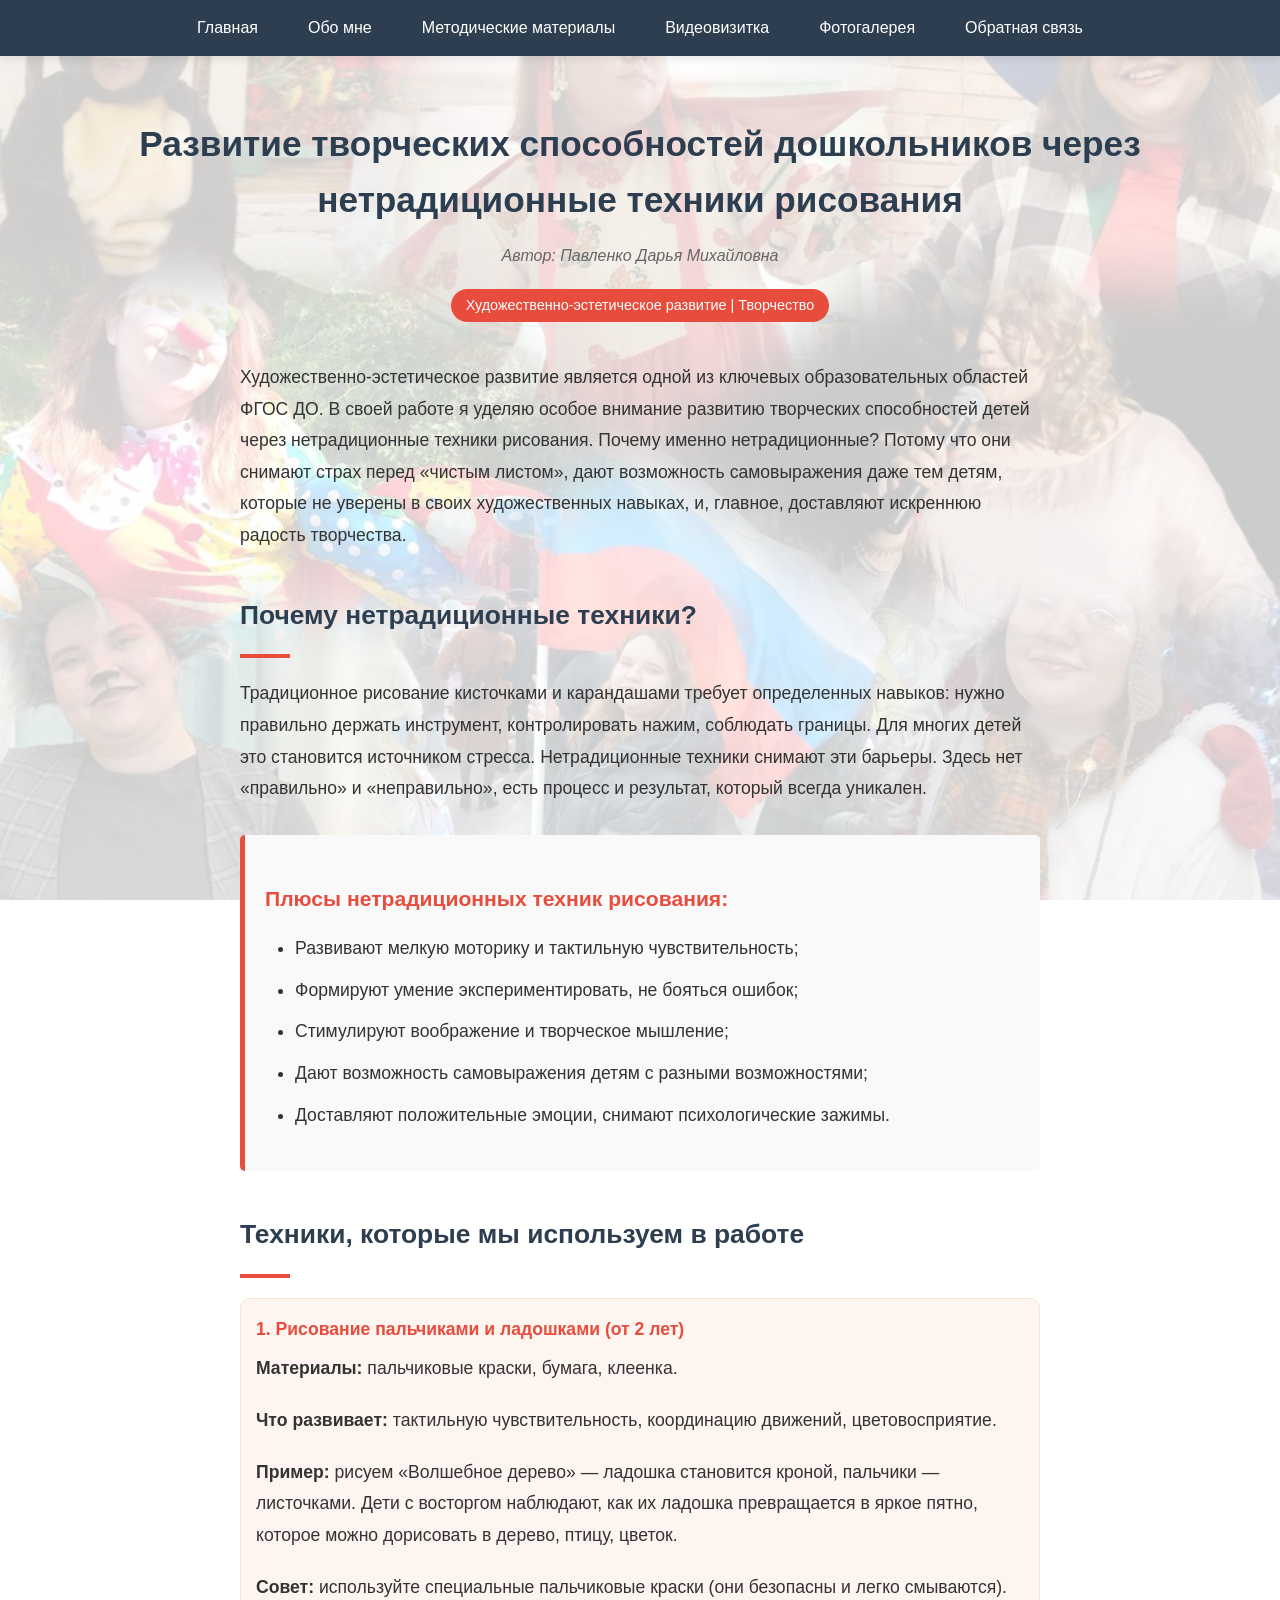
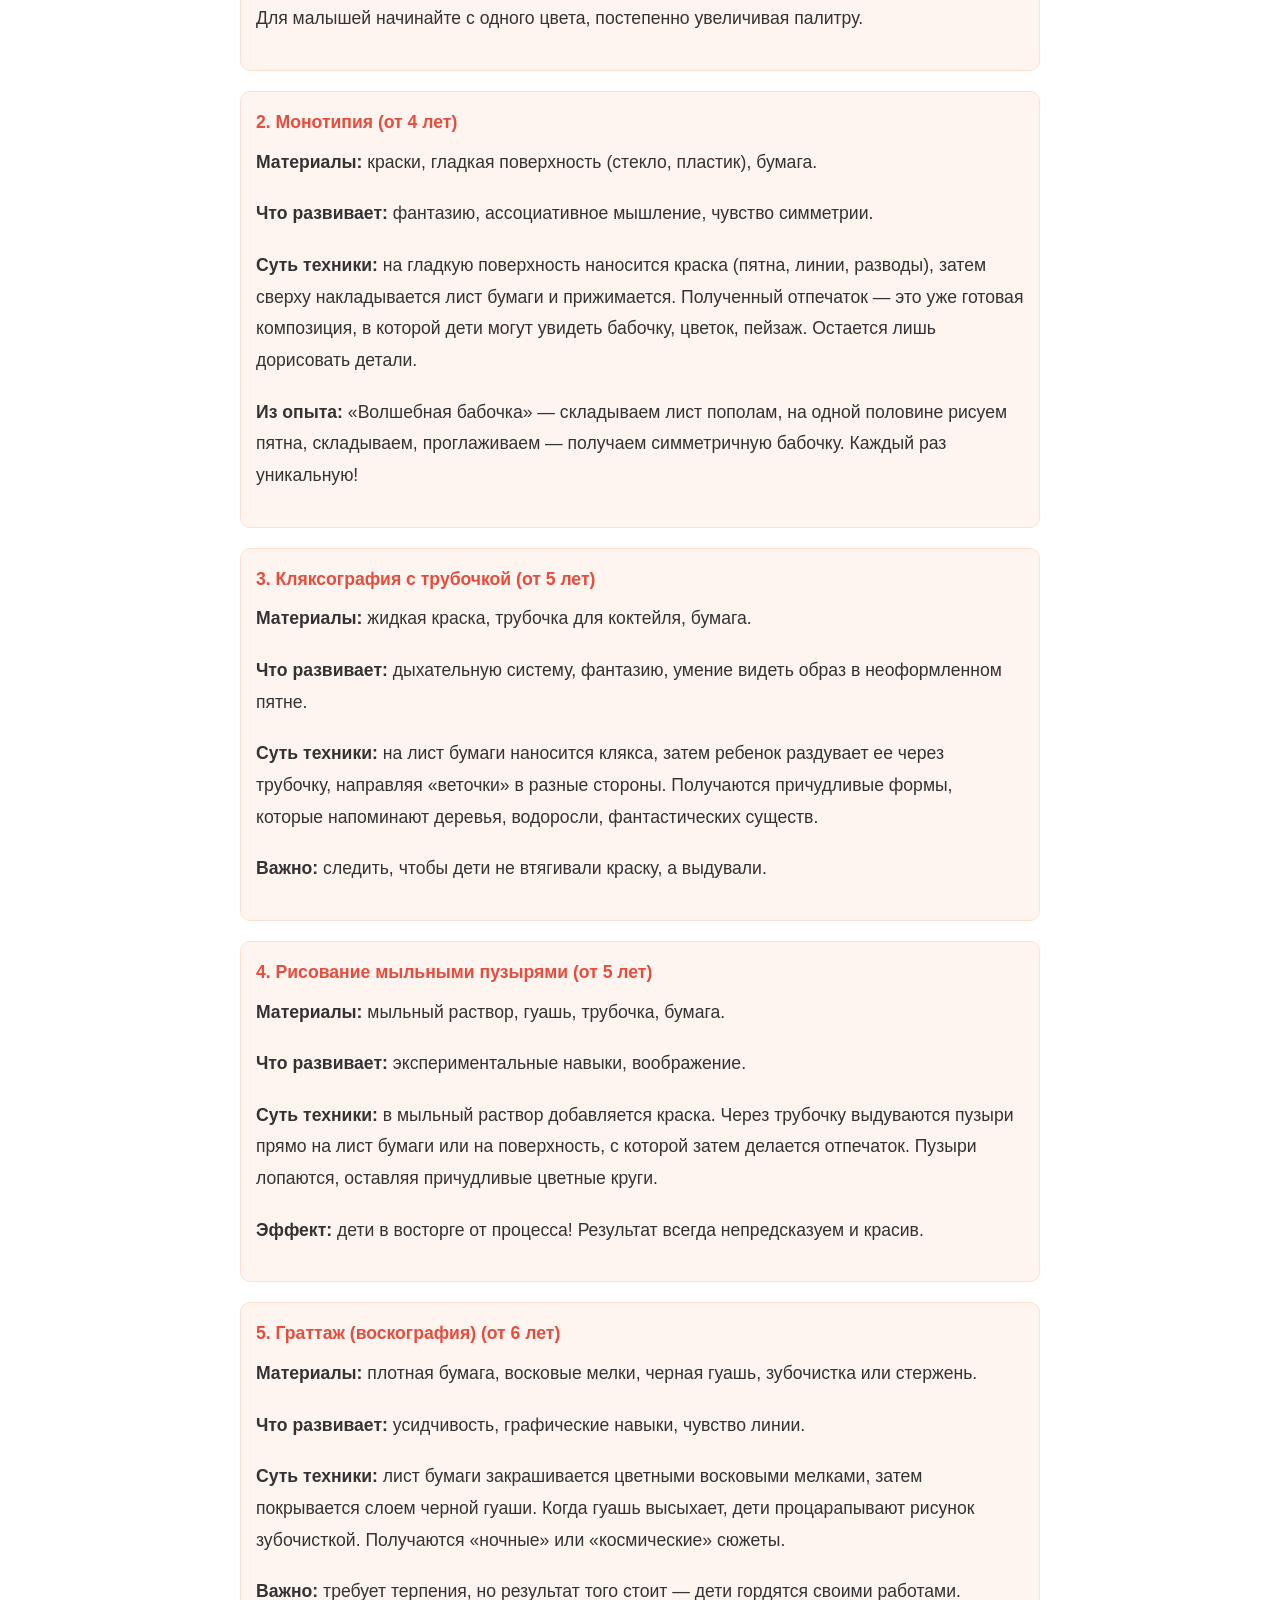
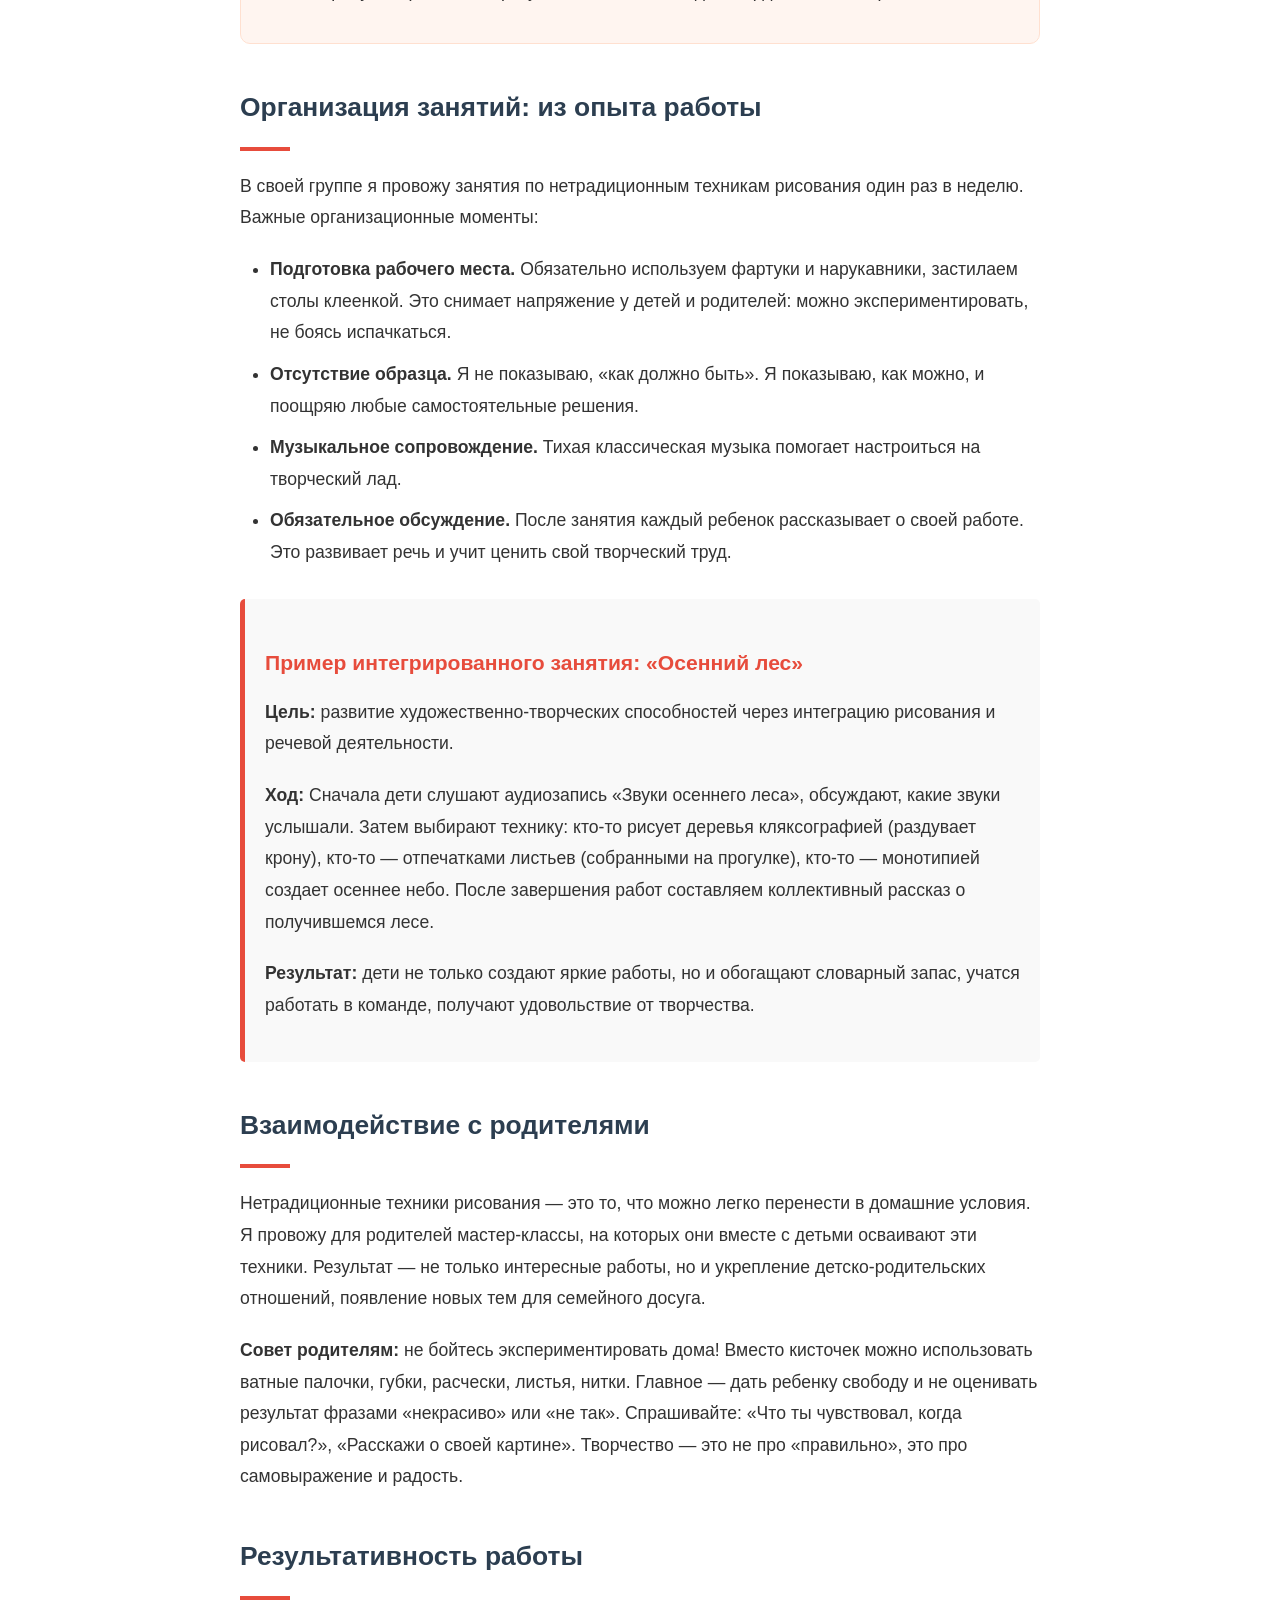
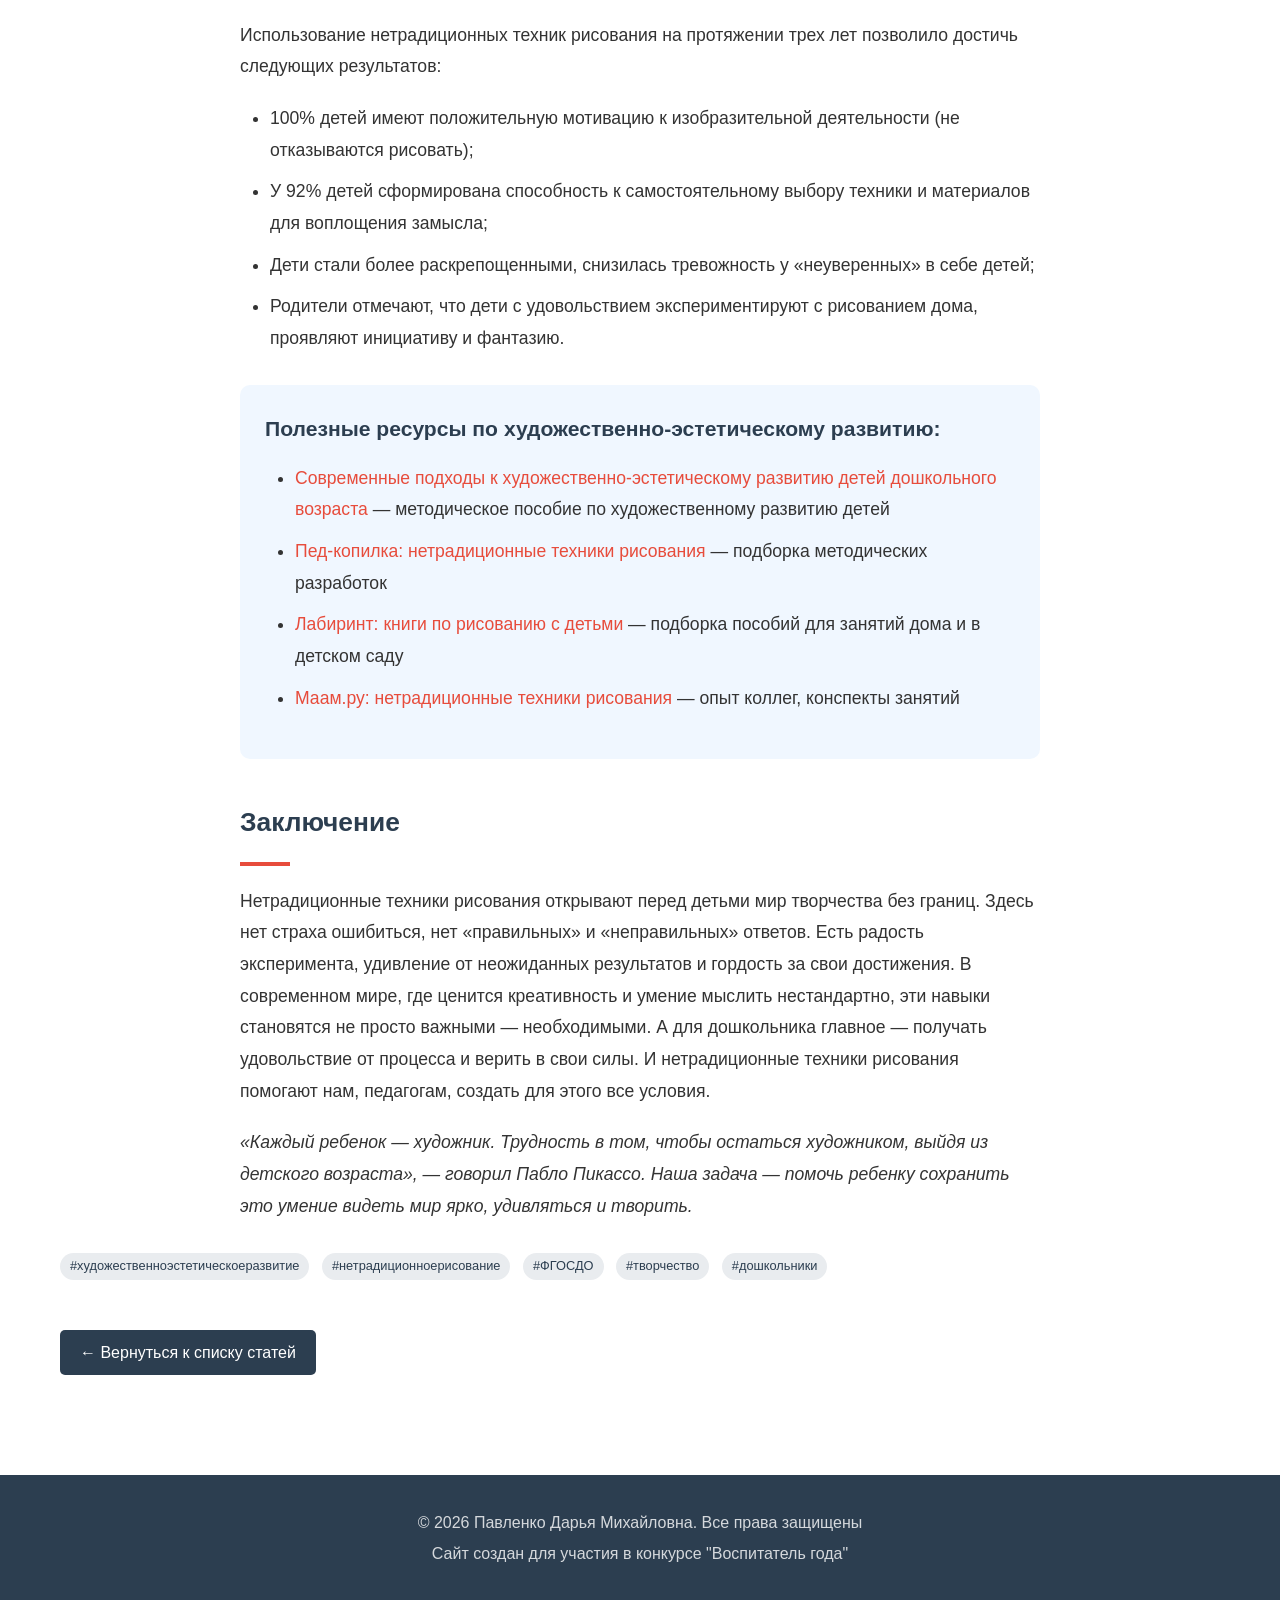
<file: article_3.html>
<!DOCTYPE html>
<html lang="ru">
<head>
    <meta charset="UTF-8">
    <meta name="viewport" content="width=device-width, initial-scale=1.0">
    <title>Развитие творческих способностей через нетрадиционные техники рисования - Статья</title>
    <link rel="stylesheet" href="style.css">
    <style>
        /* Используем те же стили, что в предыдущих статьях */
        .article-page { padding: 60px 0; }
        .article-header { text-align: center; margin-bottom: 40px; }
        .article-header h1 { color: #2c3e50; margin-bottom: 15px; font-size: 2.2em; }
        .article-meta { color: #666; font-style: italic; margin-bottom: 10px; }
        .article-category { display: inline-block; background: #e74c3c; color: white; padding: 5px 15px; border-radius: 20px; font-size: 0.9em; margin-top: 10px; }
        .article-content { max-width: 800px; margin: 0 auto; font-size: 1.1em; line-height: 1.8; }
        .article-content p { margin-bottom: 20px; }
        .article-content h2 { text-align: left; font-size: 1.5em; margin: 40px 0 20px; color: #2c3e50; }
        .article-content h2:after { margin-left: 0; width: 50px; }
        .article-content h3 { font-size: 1.2em; margin: 25px 0 15px; color: #e74c3c; }
        .article-content ul, .article-content ol { margin: 15px 0 20px 30px; }
        .article-content li { margin-bottom: 10px; }
        .practical-box { background: #f9f9f9; border-left: 5px solid #e74c3c; padding: 20px; margin: 30px 0; border-radius: 5px; }
        .resources-list { background: #f0f7ff; padding: 25px; border-radius: 10px; margin: 30px 0; }
        .resources-list h3 { margin-top: 0; color: #2c3e50; }
        .resources-list a { color: #e74c3c; text-decoration: none; }
        .resources-list a:hover { text-decoration: underline; }
        .back-link { display: inline-block; margin: 40px 0; padding: 10px 20px; background: #2c3e50; color: white; text-decoration: none; border-radius: 5px; transition: background 0.3s; }
        .back-link:hover { background: #e74c3c; }
        .tag { display: inline-block; background: #e9ecef; color: #2c3e50; padding: 3px 10px; border-radius: 15px; font-size: 0.8em; margin-right: 8px; margin-bottom: 10px; }
        .tech-card { background: #fff5f0; border: 1px solid #ffe0d0; padding: 15px; margin: 20px 0; border-radius: 10px; }
        .tech-card h4 { color: #e74c3c; margin-bottom: 8px; }
    </style>
</head>
<body>
    <header>
        <nav class="menu">
            <ul>
                <li><a href="index.html">Главная</a></li>
                <li><a href="index.html#about">Обо мне</a></li>
                <li><a href="index.html#articles">Методические материалы</a></li>
                <li><a href="index.html#videocard">Видеовизитка</a></li>
                <li><a href="index.html#works">Фотогалерея</a></li>
                <li><a href="index.html#contact">Обратная связь</a></li>
            </ul>
        </nav>
    </header>

    <main class="article-page">
        <div class="container">
            <div class="article-header">
                <h1>Развитие творческих способностей дошкольников через нетрадиционные техники рисования</h1>
                <p class="article-meta">Автор: Павленко Дарья Михайловна</p>
                <span class="article-category">Художественно-эстетическое развитие | Творчество</span>
            </div>
            
            <div class="article-content">
                <p>Художественно-эстетическое развитие является одной из ключевых образовательных областей ФГОС ДО. В своей работе я уделяю особое внимание развитию творческих способностей детей через нетрадиционные техники рисования. Почему именно нетрадиционные? Потому что они снимают страх перед «чистым листом», дают возможность самовыражения даже тем детям, которые не уверены в своих художественных навыках, и, главное, доставляют искреннюю радость творчества.</p>
                
                <h2>Почему нетрадиционные техники?</h2>
                <p>Традиционное рисование кисточками и карандашами требует определенных навыков: нужно правильно держать инструмент, контролировать нажим, соблюдать границы. Для многих детей это становится источником стресса. Нетрадиционные техники снимают эти барьеры. Здесь нет «правильно» и «неправильно», есть процесс и результат, который всегда уникален.</p>
                
                <div class="practical-box">
                    <h3>Плюсы нетрадиционных техник рисования:</h3>
                    <ul>
                        <li>Развивают мелкую моторику и тактильную чувствительность;</li>
                        <li>Формируют умение экспериментировать, не бояться ошибок;</li>
                        <li>Стимулируют воображение и творческое мышление;</li>
                        <li>Дают возможность самовыражения детям с разными возможностями;</li>
                        <li>Доставляют положительные эмоции, снимают психологические зажимы.</li>
                    </ul>
                </div>
                
                <h2>Техники, которые мы используем в работе</h2>
                
                <div class="tech-card">
                    <h4>1. Рисование пальчиками и ладошками (от 2 лет)</h4>
                    <p><strong>Материалы:</strong> пальчиковые краски, бумага, клеенка.</p>
                    <p><strong>Что развивает:</strong> тактильную чувствительность, координацию движений, цветовосприятие.</p>
                    <p><strong>Пример:</strong> рисуем «Волшебное дерево» — ладошка становится кроной, пальчики — листочками. Дети с восторгом наблюдают, как их ладошка превращается в яркое пятно, которое можно дорисовать в дерево, птицу, цветок.</p>
                    <p><strong>Совет:</strong> используйте специальные пальчиковые краски (они безопасны и легко смываются). Для малышей начинайте с одного цвета, постепенно увеличивая палитру.</p>
                </div>
                
                <div class="tech-card">
                    <h4>2. Монотипия (от 4 лет)</h4>
                    <p><strong>Материалы:</strong> краски, гладкая поверхность (стекло, пластик), бумага.</p>
                    <p><strong>Что развивает:</strong> фантазию, ассоциативное мышление, чувство симметрии.</p>
                    <p><strong>Суть техники:</strong> на гладкую поверхность наносится краска (пятна, линии, разводы), затем сверху накладывается лист бумаги и прижимается. Полученный отпечаток — это уже готовая композиция, в которой дети могут увидеть бабочку, цветок, пейзаж. Остается лишь дорисовать детали.</p>
                    <p><strong>Из опыта:</strong> «Волшебная бабочка» — складываем лист пополам, на одной половине рисуем пятна, складываем, проглаживаем — получаем симметричную бабочку. Каждый раз уникальную!</p>
                </div>
                
                <div class="tech-card">
                    <h4>3. Кляксография с трубочкой (от 5 лет)</h4>
                    <p><strong>Материалы:</strong> жидкая краска, трубочка для коктейля, бумага.</p>
                    <p><strong>Что развивает:</strong> дыхательную систему, фантазию, умение видеть образ в неоформленном пятне.</p>
                    <p><strong>Суть техники:</strong> на лист бумаги наносится клякса, затем ребенок раздувает ее через трубочку, направляя «веточки» в разные стороны. Получаются причудливые формы, которые напоминают деревья, водоросли, фантастических существ.</p>
                    <p><strong>Важно:</strong> следить, чтобы дети не втягивали краску, а выдували.</p>
                </div>
                
                <div class="tech-card">
                    <h4>4. Рисование мыльными пузырями (от 5 лет)</h4>
                    <p><strong>Материалы:</strong> мыльный раствор, гуашь, трубочка, бумага.</p>
                    <p><strong>Что развивает:</strong> экспериментальные навыки, воображение.</p>
                    <p><strong>Суть техники:</strong> в мыльный раствор добавляется краска. Через трубочку выдуваются пузыри прямо на лист бумаги или на поверхность, с которой затем делается отпечаток. Пузыри лопаются, оставляя причудливые цветные круги.</p>
                    <p><strong>Эффект:</strong> дети в восторге от процесса! Результат всегда непредсказуем и красив.</p>
                </div>
                
                <div class="tech-card">
                    <h4>5. Граттаж (воскография) (от 6 лет)</h4>
                    <p><strong>Материалы:</strong> плотная бумага, восковые мелки, черная гуашь, зубочистка или стержень.</p>
                    <p><strong>Что развивает:</strong> усидчивость, графические навыки, чувство линии.</p>
                    <p><strong>Суть техники:</strong> лист бумаги закрашивается цветными восковыми мелками, затем покрывается слоем черной гуаши. Когда гуашь высыхает, дети процарапывают рисунок зубочисткой. Получаются «ночные» или «космические» сюжеты.</p>
                    <p><strong>Важно:</strong> требует терпения, но результат того стоит — дети гордятся своими работами.</p>
                </div>
                
                <h2>Организация занятий: из опыта работы</h2>
                <p>В своей группе я провожу занятия по нетрадиционным техникам рисования один раз в неделю. Важные организационные моменты:</p>
                <ul>
                    <li><strong>Подготовка рабочего места.</strong> Обязательно используем фартуки и нарукавники, застилаем столы клеенкой. Это снимает напряжение у детей и родителей: можно экспериментировать, не боясь испачкаться.</li>
                    <li><strong>Отсутствие образца.</strong> Я не показываю, «как должно быть». Я показываю, как можно, и поощряю любые самостоятельные решения.</li>
                    <li><strong>Музыкальное сопровождение.</strong> Тихая классическая музыка помогает настроиться на творческий лад.</li>
                    <li><strong>Обязательное обсуждение.</strong> После занятия каждый ребенок рассказывает о своей работе. Это развивает речь и учит ценить свой творческий труд.</li>
                </ul>
                
                <div class="practical-box">
                    <h3>Пример интегрированного занятия: «Осенний лес»</h3>
                    <p><strong>Цель:</strong> развитие художественно-творческих способностей через интеграцию рисования и речевой деятельности.</p>
                    <p><strong>Ход:</strong> Сначала дети слушают аудиозапись «Звуки осеннего леса», обсуждают, какие звуки услышали. Затем выбирают технику: кто-то рисует деревья кляксографией (раздувает крону), кто-то — отпечатками листьев (собранными на прогулке), кто-то — монотипией создает осеннее небо. После завершения работ составляем коллективный рассказ о получившемся лесе.</p>
                    <p><strong>Результат:</strong> дети не только создают яркие работы, но и обогащают словарный запас, учатся работать в команде, получают удовольствие от творчества.</p>
                </div>
                
                <h2>Взаимодействие с родителями</h2>
                <p>Нетрадиционные техники рисования — это то, что можно легко перенести в домашние условия. Я провожу для родителей мастер-классы, на которых они вместе с детьми осваивают эти техники. Результат — не только интересные работы, но и укрепление детско-родительских отношений, появление новых тем для семейного досуга.</p>
                <p><strong>Совет родителям:</strong> не бойтесь экспериментировать дома! Вместо кисточек можно использовать ватные палочки, губки, расчески, листья, нитки. Главное — дать ребенку свободу и не оценивать результат фразами «некрасиво» или «не так». Спрашивайте: «Что ты чувствовал, когда рисовал?», «Расскажи о своей картине». Творчество — это не про «правильно», это про самовыражение и радость.</p>
                
                <h2>Результативность работы</h2>
                <p>Использование нетрадиционных техник рисования на протяжении трех лет позволило достичь следующих результатов:</p>
                <ul>
                    <li>100% детей имеют положительную мотивацию к изобразительной деятельности (не отказываются рисовать);</li>
                    <li>У 92% детей сформирована способность к самостоятельному выбору техники и материалов для воплощения замысла;</li>
                    <li>Дети стали более раскрепощенными, снизилась тревожность у «неуверенных» в себе детей;</li>
                    <li>Родители отмечают, что дети с удовольствием экспериментируют с рисованием дома, проявляют инициативу и фантазию.</li>
                </ul>
                
                <div class="resources-list">
                    <h3>Полезные ресурсы по художественно-эстетическому развитию:</h3>
                    <ul>
                        <li><a href="https://docs.yandex.ru/docs/view?tm=1774385302&tld=ru&lang=ru&name=Produkt_MSIP_2-god.pdf&text=научно-методические%20материалы%20по%20художественному%20развитию%20детей&url=https%3A%2F%2Fds181.centerstart.ru%2Fsites%2Fds181.centerstart.ru%2Ffiles%2Farchive%2F%25D0%2598%25D0%259F%2FProdukt_MSIP_2-god.pdf&lr=39&mime=pdf&l10n=ru&sign=21ed0c21397bd2df350a0e68e990d1fb&keyno=0&nosw=1&serpParams=tm%3D1774385302%26tld%3Dru%26lang%3Dru%26name%3DProdukt_MSIP_2-god.pdf%26text%3D%25D0%25BD%25D0%25B0%25D1%2583%25D1%2587%25D0%25BD%25D0%25BE-%25D0%25BC%25D0%25B5%25D1%2582%25D0%25BE%25D0%25B4%25D0%25B8%25D1%2587%25D0%25B5%25D1%2581%25D0%25BA%25D0%25B8%25D0%25B5%2B%25D0%25BC%25D0%25B0%25D1%2582%25D0%25B5%25D1%2580%25D0%25B8%25D0%25B0%25D0%25BB%25D1%258B%2B%25D0%25BF%25D0%25BE%2B%25D1%2585%25D1%2583%25D0%25B4%25D0%25BE%25D0%25B6%25D0%25B5%25D1%2581%25D1%2582%25D0%25B2%25D0%25B5%25D0%25BD%25D0%25BD%25D0%25BE%25D0%25BC%25D1%2583%2B%25D1%2580%25D0%25B0%25D0%25B7%25D0%25B2%25D0%25B8%25D1%2582%25D0%25B8%25D1%258E%2B%25D0%25B4%25D0%25B5%25D1%2582%25D0%25B5%25D0%25B9%26url%3Dhttps%253A%2F%2Fds181.centerstart.ru%2Fsites%2Fds181.centerstart.ru%2Ffiles%2Farchive%2F%2525D0%252598%2525D0%25259F%2FProdukt_MSIP_2-god.pdf%26lr%3D39%26mime%3Dpdf%26l10n%3Dru%26sign%3D21ed0c21397bd2df350a0e68e990d1fb%26keyno%3D0%26nosw%3D1" target="_blank">Современные подходы к художественно-эстетическому развитию детей дошкольного возраста</a> — методическое пособие по художественному развитию детей</li>
                        <li><a href="https://ped-kopilka.ru/search.html?q=Нетрадиционные+техники+рисования%5C" target="_blank">Пед-копилка: нетрадиционные техники рисования</a> — подборка методических разработок</li>
                        <li><a href="https://www.labirint.ru/search/пособия%20по%20рисованию%20в%20Детском%20саду/?stype=0" target="_blank">Лабиринт: книги по рисованию с детьми</a> — подборка пособий для занятий дома и в детском саду</li>
                        <li><a href="https://www.maam.ru/obrazovanie/netradicionnye-tehniki-risovaniya" target="_blank">Маам.ру: нетрадиционные техники рисования</a> — опыт коллег, конспекты занятий</li>
                    </ul>
                </div>
                
                <h2>Заключение</h2>
                <p>Нетрадиционные техники рисования открывают перед детьми мир творчества без границ. Здесь нет страха ошибиться, нет «правильных» и «неправильных» ответов. Есть радость эксперимента, удивление от неожиданных результатов и гордость за свои достижения. В современном мире, где ценится креативность и умение мыслить нестандартно, эти навыки становятся не просто важными — необходимыми. А для дошкольника главное — получать удовольствие от процесса и верить в свои силы. И нетрадиционные техники рисования помогают нам, педагогам, создать для этого все условия.</p>
                <p><em>«Каждый ребенок — художник. Трудность в том, чтобы остаться художником, выйдя из детского возраста», — говорил Пабло Пикассо. Наша задача — помочь ребенку сохранить это умение видеть мир ярко, удивляться и творить.</em></p>
            </div>
            
            <div class="tags" style="margin-top: 30px;">
                <span class="tag">#художественноэстетическоеразвитие</span>
                <span class="tag">#нетрадиционноерисование</span>
                <span class="tag">#ФГОСДО</span>
                <span class="tag">#творчество</span>
                <span class="tag">#дошкольники</span>
            </div>
            
            <a href="index.html#articles" class="back-link">← Вернуться к списку статей</a>
        </div>
    </main>

    <footer>
        <div class="container">
            <p>© 2026 Павленко Дарья Михайловна. Все права защищены</p>
            <p>Сайт создан для участия в конкурсе "Воспитатель года"</p>
        </div>
    </footer>
</body>
</html>
</file>
<file: style.css>
/* 
    =========================================================================
    ФАЙЛ СТИЛЕЙ (style.css)
    =========================================================================
    
    Что это? 
    - Этот файл отвечает за внешний вид сайта: цвета, размеры, расположение
    - HTML создает структуру (скелет), а CSS одевает и красит этот скелет
    
    Как работает:
    - Браузер читает index.html, находит строчку <link rel="stylesheet" href="style.css">
    - Загружает этот файл и применяет все стили к элементам страницы
    
    Синтаксис CSS:
    селектор {
        свойство: значение;
        свойство: значение;
    }
    
    Пример:
    h1 {
        color: red;      // все заголовки h1 будут красными 
        font-size: 24px; // размер шрифта 24 пикселя 
    }
*/

/* 
    =========================================================================
    УНИВЕРСАЛЬНЫЙ СЕЛЕКТОР (*)
    =========================================================================
    * - означает "все элементы на странице"
    Эти стили применятся к КАЖДОМУ элементу (html, body, div, p, h1 и т.д.)
    Это удобно для сброса стандартных отступов, которые браузеры добавляют по умолчанию
*/
* {
    margin: 0;
    /* 
        margin - внешний отступ (от элемента до соседей)
        0 - обнуляем все отступы, которые браузеры добавляют по умолчанию
        Например, у тега <body> по умолчанию есть отступ 8px
    */
    
    padding: 0;
    /* 
        padding - внутренний отступ (от границы элемента до его содержимого)
        Обнуляем, чтобы управлять отступами самостоятельно
    */
    
    box-sizing: border-box;
    /* 
        box-sizing: border-box - очень важное свойство!
        
        Без него: ширина элемента = width + padding + border
        С ним: ширина элемента = width (padding и border входят в указанную ширину)
        
        Пример:
        Если написать width: 300px и padding: 20px,
        с border-box элемент будет ровно 300px, а внутреннее пространство уменьшится
        без border-box элемент будет 340px (300 + 20 + 20)
        
        Это делает верстку предсказуемой и удобной
    */
}

/* 
    =========================================================================
    СТИЛИ ДЛЯ ТЕГА BODY
    =========================================================================
    body - это тег, который содержит всё видимое содержимое страницы
*/
body {
    font-family: 'Segoe UI', Tahoma, Geneva, Verdana, sans-serif;
    /* 
        font-family - задает шрифт текста
        
        Указывается несколько шрифтов через запятую:
        - 'Segoe UI' - основной шрифт (красивый, современный)
        - Tahoma - если нет Segoe UI
        - Geneva - если нет Tahoma
        - Verdana - если нет Geneva
        - sans-serif - универсальный шрифт без засечек (последняя надежда)
        
        Браузер пробует по порядку: если первого нет, берет второй и т.д.
    */
    
    line-height: 1.6;
    /* 
        line-height - межстрочный интервал (высота строки)
        1.6 - означает 1.6 от размера шрифта
        Если шрифт 16px, то высота строки будет 25.6px
        Делает текст более читаемым
    */
    
    color: #333;
    /* 
        color - цвет текста
        #333 - это темно-серый (почти черный, но мягче для глаз)
        
        Способы записи цветов:
        - #333333 = #333 (сокращенная запись)
        - rgb(51, 51, 51)
        - hsl(0, 0%, 20%)
        - red, blue, green (имена)
    */

    background-image: url('images/fon.jpg');
    background-size: cover;
    background-position: center 0%;
    background-attachment: fixed;
    background-repeat: no-repeat;
    
    /* ПОЛУПРОЗРАЧНЫЙ СЛОЙ СВЕРХУ */
    position: relative;

}

body::before {
    content: '';
    position: fixed;
    top: 0;
    left: 0;
    width: 100%;
    height: 100%;
    background-color: rgba(255, 255, 255, 0.8);
    /* 
        rgba(255, 255, 255, 0.85) - белый с прозрачностью 85%
        можно менять:
        - rgba(0, 0, 0, 0.5) - черный полупрозрачный
        - rgba(255, 255, 255, 0.9) - почти белый
    */
    z-index: -1;
    /* отправляем слой на задний план */
}

/* 
    =========================================================================
    СТИЛИ ДЛЯ КЛАССА .container
    =========================================================================
    .container - это класс, который мы дали блоку-обертке в HTML
    Используется для центрирования содержимого и ограничения максимальной ширины
*/
.container {
    max-width: 1200px;
    /* 
        максимальная ширина блока - 1200 пикселей
        На больших экранах контент не будет растягиваться на всю ширину
        На маленьких экранах (телефонах) блок будет занимать 100% ширины
    */
    
    margin: 0 auto;
    /* 
        margin: 0 auto - это классический способ центрирования блока!
        
        0 - отступ сверху и снизу
        auto - автоматически распределяет отступы слева и справа поровну
        В результате блок оказывается по центру
    */
    
    padding: 0 20px;
    /* 
        padding: 0 20px - отступы:
        0 - сверху и снизу
        20px - слева и справа (чтобы контент не прилипал к краям на телефоне)
    */
}

/* 
    =========================================================================
    СТИЛИ ДЛЯ ЗАГОЛОВКОВ
    =========================================================================
*/

/* Заголовок первого уровня (h1) - используется один раз на странице */
h1 {
    font-size: 2.5em;
    /* 
        font-size - размер шрифта
        2.5em - означает 2.5 от размера шрифта родителя
        Если у родителя 16px, то у h1 будет 40px
        em - относительная единица, удобна для адаптивности
    */
    
    margin-bottom: 20px;
    /* отступ снизу (от заголовка до следующего элемента) */
    
    color: #2c3e50;
    /* темно-синий цвет */
}

/* Заголовок второго уровня (h2) - для названий разделов */
h2 {
    font-size: 2em;
    /* 2em = обычно 32px */
    
    margin-bottom: 40px;
    /* отступ снизу больше, чтобы отделить заголовок от содержимого */
    
    color: #2c3e50;
    text-align: center;
    /* выравнивание текста по центру */
    
    position: relative;
    /* 
        position: relative - позволяет позиционировать псевдоэлемент :after
        относительно этого элемента
    */
}

/* 
    ПСЕВДОЭЛЕМЕНТ :after
    Создает "виртуальный" элемент после содержимого h2
    Используем для декоративной полоски под заголовком
*/
h2:after {
    content: '';
    /* 
        content - обязательное свойство для :after и :before
        Даже если не хотим добавлять текст, нужно указать пустую строку
        Иначе псевдоэлемент не создастся
    */
    
    display: block;
    /* 
        display: block - делает элемент блочным
        (занимает всю ширину, можно задать ширину и высоту)
    */
    
    width: 60px;
    height: 4px;
    background: #e74c3c;
    /* красный цвет */
    
    margin: 15px auto 0;
    /* 
        margin: 15px auto 0:
        15px - отступ сверху
        auto - автоматическое центрирование по горизонтали
        0 - отступ снизу
    */
}

/* 
    =========================================================================
    МЕНЮ (ШАПКА)
    =========================================================================
*/

/* header - шапка сайта */
header {
    background: #2c3e50;
    /* темно-синий фон */
    
    position: sticky;
    /* 
        position: sticky - липкое позиционирование!
        Элемент ведет себя как обычный, но когда пользователь прокручивает страницу
        и шапка доходит до верха экрана, она "приклеивается" и остается видимой
        
        Это удобно: меню всегда под рукой
    */
    
    top: 0;
    /* 
        указываем, на каком расстоянии от верха "приклеиваться"
        0 - приклеивается вплотную к верху
    */
    
    z-index: 100;
    /* 
        z-index - порядок наложения (кто выше)
        Чем больше число, тем выше элемент
        100 - достаточно большое, чтобы шапка была поверх всего
    */
    
    box-shadow: 0 2px 10px rgba(0,0,0,0.1);
    /* 
        box-shadow - тень блока
        0 - смещение по горизонтали
        2px - смещение по вертикали
        10px - размытие тени
        rgba(0,0,0,0.1) - черный цвет с прозрачностью 10%
    */
}

/* меню (навигация) */
.menu ul {
    list-style: none;
    /* убираем маркеры списка (точки) */
    
    display: flex;
    /* 
        display: flex - включает Flexbox (современный способ верстки)
        Дочерние элементы выстраиваются в ряд и гибко управляются
    */
    
    justify-content: center;
    /* выравнивание по горизонтали: по центру */
    
    flex-wrap: wrap;
    /* 
        flex-wrap: wrap - позволяет элементам переноситься на следующую строку
        Если не помещаются на телефоне, не будут сжиматься, а перенесутся
    */
}

/* ссылки в меню */
.menu a {
    display: block;
    /* делаем ссылку блочным элементом (чтобы занимала всю область) */
    
    color: white;
    text-decoration: none;
    /* убираем подчеркивание у ссылок */
    
    padding: 15px 25px;
    /* 
        padding: 15px 25px:
        15px - сверху и снизу (чтобы было удобно тыкать пальцем)
        25px - слева и справа
    */
    
    transition: background 0.3s;
    /* 
        transition - плавный переход
        background 0.3s - при изменении цвета фона, переход будет длиться 0.3 секунды
        Создает эффект плавного появления при наведении
    */
}

/* состояние при наведении мыши на ссылку */
.menu a:hover {
    background: #e74c3c;
    /* при наведении фон становится красным */
}

/* 
    =========================================================================
    ГЛАВНЫЙ ЭКРАН (HERO)
    =========================================================================
*/
.hero {
    background: linear-gradient(135deg, #667eea 0%, #764ba2 100%);
    /* 
        background: linear-gradient - градиентный фон
        135deg - угол наклона (135 градусов)
        #667eea 0% - первый цвет в начале
        #764ba2 100% - второй цвет в конце
        Получается красивый перелив от сиреневого к фиолетовому
    */
    
    color: white;
    /* текст белый */
    
    text-align: center;
    /* текст по центру */
    
    padding: 100px 20px;
    /* 
        padding: 100px 20px:
        100px - сверху и снизу (большие отступы, чтобы блок был высоким)
        20px - слева и справа
    */
}

/* заголовок в hero-блоке */
.hero h1 {
    color: white;
    /* переопределяем цвет (было #2c3e50) */
}

/* подзаголовок в hero-блоке */
.subtitle {
    font-size: 1.5em;
    margin-top: 20px;
    opacity: 0.9;
    /* 
        opacity - прозрачность
        0.9 = 90% видимости (слегка полупрозрачный)
        Делает текст чуть мягче
    */
}

/* 
    =========================================================================
    РАЗДЕЛ "ОБО МНЕ"
    =========================================================================
*/
.about {
    padding: 80px 0;
    /* отступы сверху и снизу по 80px */
    
    background: #f9f9f9;
    /* очень светлый серый фон для выделения раздела */
}

/* контейнер для фото и текста */
.about-content {
    display: flex;
    /* включаем Flexbox для двух колонок */
    
    align-items: center;
    /* 
        align-items - выравнивание по вертикали
        center - элементы выравниваются по центру по вертикали
    */
    
    gap: 50px;
    /* 
        gap - расстояние между flex-элементами
        Работает как margin, но удобнее
    */
    
    flex-wrap: wrap;
    /* на телефонах колонки будут переноситься друг под друга */
}

/* колонка с фото */
.about-photo {
    flex: 1;
    /* 
        flex: 1 - указывает, сколько места занимает элемент
        flex: 1 означает "займи всё свободное пространство"
        Если у двух элементов flex: 1, они поделят пространство поровну
    */
    
    min-width: 300px;
    /* минимальная ширина 300px (чтобы фото не сжималось слишком сильно) */
    
    text-align: center;
}

/* фото профиля */
.profile-photo {
    width: 300px;
    height: 300px;
    border-radius: 50%;
    /* 
        border-radius: 50% - делает углы круглыми
        50% превращает квадрат в идеальный круг
    */
    
    object-fit: cover;
    /* 
        object-fit: cover - картинка заполняет весь контейнер
        Обрезается лишнее, но сохраняет пропорции
        Без этого фото может растянуться
    */

    object-position: 20% 30%;
    
    border: 5px solid #e74c3c;
    /* красная рамка */
    
    box-shadow: 0 10px 30px rgba(0,0,0,0.2);
    /* тень */
}

/* колонка с текстом */
.about-text {
    flex: 2;
    /* занимает в 2 раза больше места, чем .about-photo */
    
    min-width: 300px;
}

/* имя */
.about-text h3 {
    font-size: 2em;
    margin-bottom: 15px;
    color: #2c3e50;
}

/* должность */
.position {
    font-size: 1.2em;
    color: #e74c3c;
    margin-bottom: 20px;
}

/* стаж и образование */
.experience, .edu {
    font-size: 1.1em;
    margin-bottom: 10px;
}

/* цитата */
.quote {
    font-style: italic;
    /* курсив */
    
    font-size: 1.2em;
    margin-top: 30px;
    padding: 20px;
    background: white;
    border-left: 5px solid #e74c3c;
    /* 
        border-left - левая граница (красная полоска)
        Создает эффект "выделенной цитаты"
    */
    
    border-radius: 5px;
    /* скругленные углы */
}

/* 
    =========================================================================
    РАЗДЕЛ "МОИ РАБОТЫ"
    =========================================================================
*/
.works {
    padding: 80px 0;
}

/* сетка карточек */
.works-grid {
    display: grid;
    grid-template-columns: repeat(auto-fit, minmax(300px, 1fr));
    gap: 30px;
}

/* карточка работы */
.work-item {
    background: #f9f9f9;
    border-radius: 10px;
    overflow: hidden;
    box-shadow: 0 5px 15px rgba(0,0,0,0.1);
    transition: transform 0.3s, box-shadow 0.3s;
   height: 100%; 
    display: flex;
    flex-direction: column;
}

/* эффект при наведении на всю карточку */
.work-item:hover {
    transform: translateY(-5px);
    box-shadow: 0 10px 30px rgba(0,0,0,0.2);
}

/* ссылка, которая оборачивает фото */
.work-link {
    display: flex;
    flex-direction: column;
    height: 100%;
    text-decoration: none;
    color: inherit;
}

/* сама картинка */
.work-item img {
    width: 100%;
    height: auto;              /* ← можно изменить под ваш дизайн */
    object-fit: cover;          /* ← убирает белые полосы */
    object-position: center;    /* ← центрирует обрезанную область */
    display: block;
    transition: transform 0.4s ease;
    flex-shrink: 0;
}

/* эффект увеличения при наведении на картинку */
.work-item:hover img {
    transform: scale(1.03);
    /* увеличение на 3% при наведении */
}

/* подпись под фото */
.work-caption {
    padding: 15px;
    text-align: center;
    background: white;
    margin-top: auto;  /* ← ПРИЖИМАЕТ ПОДПИСЬ К НИЗУ */
    flex-shrink: 0;
}

.work-caption p {
    margin: 0;
    font-size: 1em;
    color: #2c3e50;
    font-weight: 500;
}

/* 
    =========================================================================
    РАЗДЕЛ "СТАТЬИ"
    =========================================================================
*/
.articles {
    padding: 80px 0;
   /* background: #f9f9f9; */
}

/* сетка статей */
.articles-list {
    display: grid;
    grid-template-columns: repeat(auto-fit, minmax(300px, 1fr));
    gap: 30px;
}

/* карточка статьи (это ссылка, но стилизована как карточка) */
.article-card {
    background: white;
    padding: 30px;
    border-radius: 10px;
    text-decoration: none;
    /* убираем подчеркивание у ссылки */
    
    color: #333;
    box-shadow: 0 5px 15px rgba(0,0,0,0.1);
    transition: transform 0.3s, box-shadow 0.3s;
    /* два свойства анимируются: transform и box-shadow */
}

/* эффект при наведении на карточку статьи */
.article-card:hover {
    transform: translateY(-5px);
    /* 
        transform: translateY(-5px) - поднимает карточку вверх на 5px
        Создает эффект "всплывания"
    */
    
    box-shadow: 0 10px 30px rgba(0,0,0,0.2);
    /* тень становится больше и заметнее */
}

/* заголовок статьи */
.article-card h3 {
    color: #2c3e50;
    margin-bottom: 15px;
    font-size: 1.3em;
}

/* описание статьи */
.article-card p {
    margin-bottom: 20px;
    color: #666;
}

/* ссылка "Читать далее" */
.read-more {
    color: #e74c3c;
    font-weight: bold;
    /* жирное начертание */
}

/* 
    =========================================================================
    РАЗДЕЛ "ОБРАТНАЯ СВЯЗЬ"
    =========================================================================
*/
.contact {
    padding: 80px 0;
}

.contact-description {
    text-align: center;
    margin-bottom: 40px;
    font-size: 1.2em;
    color: #666;
}

/* контейнер для формы */
.form-container {
    max-width: 600px;
    margin: 0 auto;
    background: #f9f9f9;
    padding: 40px;
    border-radius: 10px;
    box-shadow: 0 5px 15px rgba(0,0,0,0.1);
}

/* временная заглушка для формы */
.form-placeholder {
    text-align: center;
    color: #999;
    font-style: italic;
}

/* 
    =========================================================================
    ПОДВАЛ (FOOTER)
    =========================================================================
*/
footer {
    background: #2c3e50;
    color: white;
    text-align: center;
    padding: 30px 0;
}

footer p {
    margin: 5px 0;
    opacity: 0.8;
    /* чуть прозрачный текст */
}

/* 
    =========================================================================
    АДАПТИВНОСТЬ (МЕДИА-ЗАПРОСЫ)
    =========================================================================
    @media - позволяет применять стили только при определенных условиях
    Здесь: когда ширина экрана меньше или равна 768px (планшеты и телефоны)
*/
@media (max-width: 768px) {
    /* все стили внутри применяются только на маленьких экранах */
    
    h1 {
        font-size: 2em;
        /* уменьшаем заголовок */
    }
    
    h2 {
        font-size: 1.5em;
        /* уменьшаем подзаголовки */
    }
    
    .menu a {
        padding: 10px 15px;
        /* уменьшаем отступы в меню, чтобы помещалось */
    }
    
    .about-content {
        flex-direction: column;
        /* 
            flex-direction: column - меняем направление на колонку
            На телефоне фото и текст идут друг под другом, а не в ряд
        */
        
        text-align: center;
    }
    
    .about-text {
        text-align: left;
        /* текст оставляем выровненным влево (так читается лучше) */
    }
    
    .profile-photo {
        width: 250px;
        height: 250px;
        /* уменьшаем фото на телефонах */
    }
}

/* ========== НОВЫЙ РАЗДЕЛ: ВИДЕОВИЗИТКА ========== */

/* Стили для ссылки на видео - новый дизайн */
.video-link-wrapper {
    max-width: 800px;
    margin: 0 auto;
}

.video-link {
    display: block;
    text-decoration: none;
    background: linear-gradient(135deg, #1e3c72 0%, #2a5298 100%);
    border-radius: 24px;
    overflow: hidden;
    transition: all 0.4s cubic-bezier(0.175, 0.885, 0.32, 1.275);
    cursor: pointer;
    box-shadow: 0 15px 35px rgba(0, 0, 0, 0.1);
}

.video-link:hover {
    transform: translateY(-8px);
    box-shadow: 0 25px 45px rgba(0, 0, 0, 0.2);
}

.video-card {
    display: flex;
    align-items: center;
    gap: 30px;
    padding: 35px 40px;
    background: linear-gradient(120deg, rgba(255,255,255,0.1) 0%, rgba(255,255,255,0.05) 100%);
}

.video-icon {
    flex-shrink: 0;
    width: 90px;
    height: 90px;
    background: #e74c3c;
    border-radius: 50%;
    display: flex;
    align-items: center;
    justify-content: center;
    transition: all 0.3s ease;
    box-shadow: 0 10px 25px rgba(231, 76, 60, 0.3);
}

.video-link:hover .video-icon {
    transform: scale(1.05);
    background: #c0392b;
    box-shadow: 0 15px 35px rgba(231, 76, 60, 0.4);
}

.video-content {
    flex: 1;
}

.video-title {
    font-size: 1.8rem;
    font-weight: 700;
    margin: 0 0 10px 0;
    color: white;
    letter-spacing: -0.3px;
}

.video-description {
    font-size: 1.1rem;
    color: rgba(255, 255, 255, 0.85);
    margin: 0 0 20px 0;
    line-height: 1.5;
}

.video-button {
    display: inline-flex;
    align-items: center;
    gap: 12px;
    background: rgba(255, 255, 255, 0.2);
    padding: 12px 28px;
    border-radius: 50px;
    font-size: 1rem;
    font-weight: 600;
    color: white;
    transition: all 0.3s ease;
    backdrop-filter: blur(10px);
}

.video-link:hover .video-button {
    background: #e74c3c;
    gap: 15px;
}

.video-button svg {
    transition: transform 0.3s ease;
}

.video-link:hover .video-button svg {
    transform: translateX(5px);
}

/* Адаптация для телефонов */
@media (max-width: 768px) {
    .video-card {
        flex-direction: column;
        text-align: center;
        padding: 35px 25px;
        gap: 20px;
    }
    
    .video-icon {
        width: 70px;
        height: 70px;
    }
    
    .video-icon svg {
        width: 35px;
        height: 35px;
    }
    
    .video-title {
        font-size: 1.5rem;
    }
    
    .video-description {
        font-size: 1rem;
    }
    
    .video-button {
        padding: 10px 24px;
        font-size: 0.95rem;
    }
}
/* 
    =========================================================================
    ПОЛЕЗНЫЕ СВОЙСТВА, КОТОРЫЕ МЫ ИСПОЛЬЗОВАЛИ
    =========================================================================
    
    1. display: flex - для гибкого расположения элементов в ряд/колонку
    2. display: grid - для создания сеток
    3. position: sticky - для липкой шапки
    4. position: absolute/relative - для точного позиционирования
    5. transition - для плавных анимаций
    6. transform - для трансформаций (масштаб, перемещение)
    7. border-radius - для скругления углов
    8. box-shadow - для теней
    9. linear-gradient - для градиентного фона
    10. @media - для адаптивности под разные экраны
    
    =========================================================================
    КАК ИЗМЕНИТЬ ЦВЕТА:
    =========================================================================
    
    Основные цвета, которые можно заменить:
    
    #2c3e50 - темно-синий (фон шапки, подвала, заголовки)
    #e74c3c - красный (акцентные элементы, полоски)
    #667eea, #764ba2 - градиент в hero-блоке
    
    Чтобы изменить, просто замените эти коды на другие:
    - http://htmlcolorcodes.com/ru/ - здесь можно выбрать цвет и скопировать его код
*/
</file>
